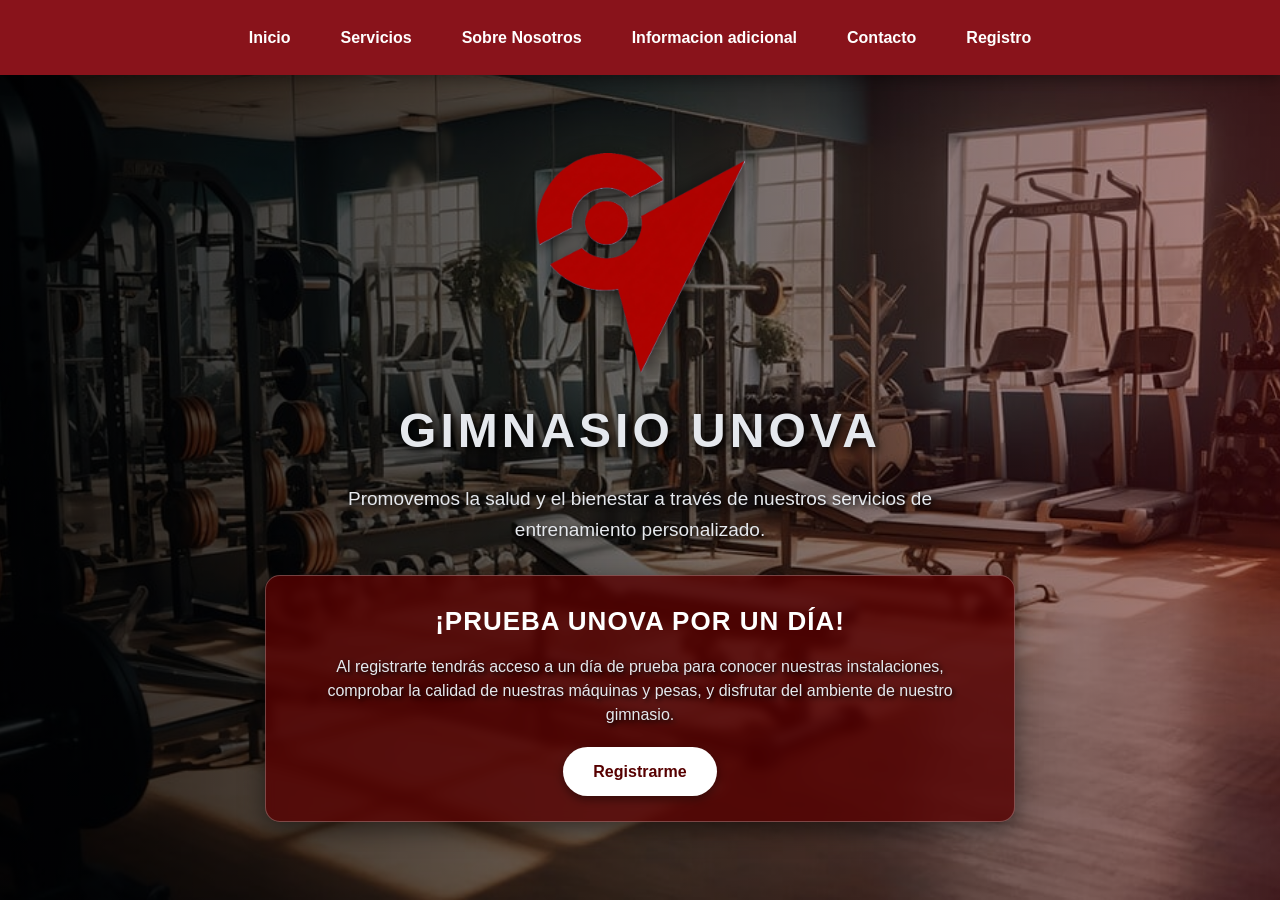
<file: index.html>
<!DOCTYPE html>
<html lang="en">
<head>
    <meta charset="UTF-8">
    <meta name="viewport" content="width=device-width, initial-scale=1.0">
    <title>GIMNASIO</title>
    <link rel="stylesheet" href="css/style.css">
</head>

<body>

    <header>
        <nav class="navbar">
            <ul class="menu">
                <li><a href="index.html">Inicio</a></li>
                <li><a href="services.html">Servicios</a></li>
                <li><a href="about.html">Sobre Nosotros</a></li>
                <li><a href="info.html">Informacion adicional</a></li>
                <li><a href="contact.html">Contacto</a></li>
                <li><a href="registro.html">Registro</a></li>
            </ul>
        </nav>
    </header>

    <section id="inicio" class="hero">

        <div class="hero-overlay">

            <img
                src="img/logo.png"
                alt="Logo del gimnasio"
                class="foto-logo"
            >

            <h1>GIMNASIO UNOVA</h1>

            <p>
                Promovemos la salud y el bienestar a través de nuestros
                servicios de entrenamiento personalizado.
            </p>

            <!-- Promoción de registro -->

            <div class="promocion">

                <h2>¡Prueba UNOVA por un día!</h2>

                <p>
                    Al registrarte tendrás acceso a un día de prueba
                    para conocer nuestras instalaciones, comprobar la
                    calidad de nuestras máquinas y pesas, y disfrutar
                    del ambiente de nuestro gimnasio.
                </p>

                <a href="registro.html" class="boton-registro">
                    Registrarme
                </a>

            </div>

        </div>

    </section>

</body>
</html>
</file>
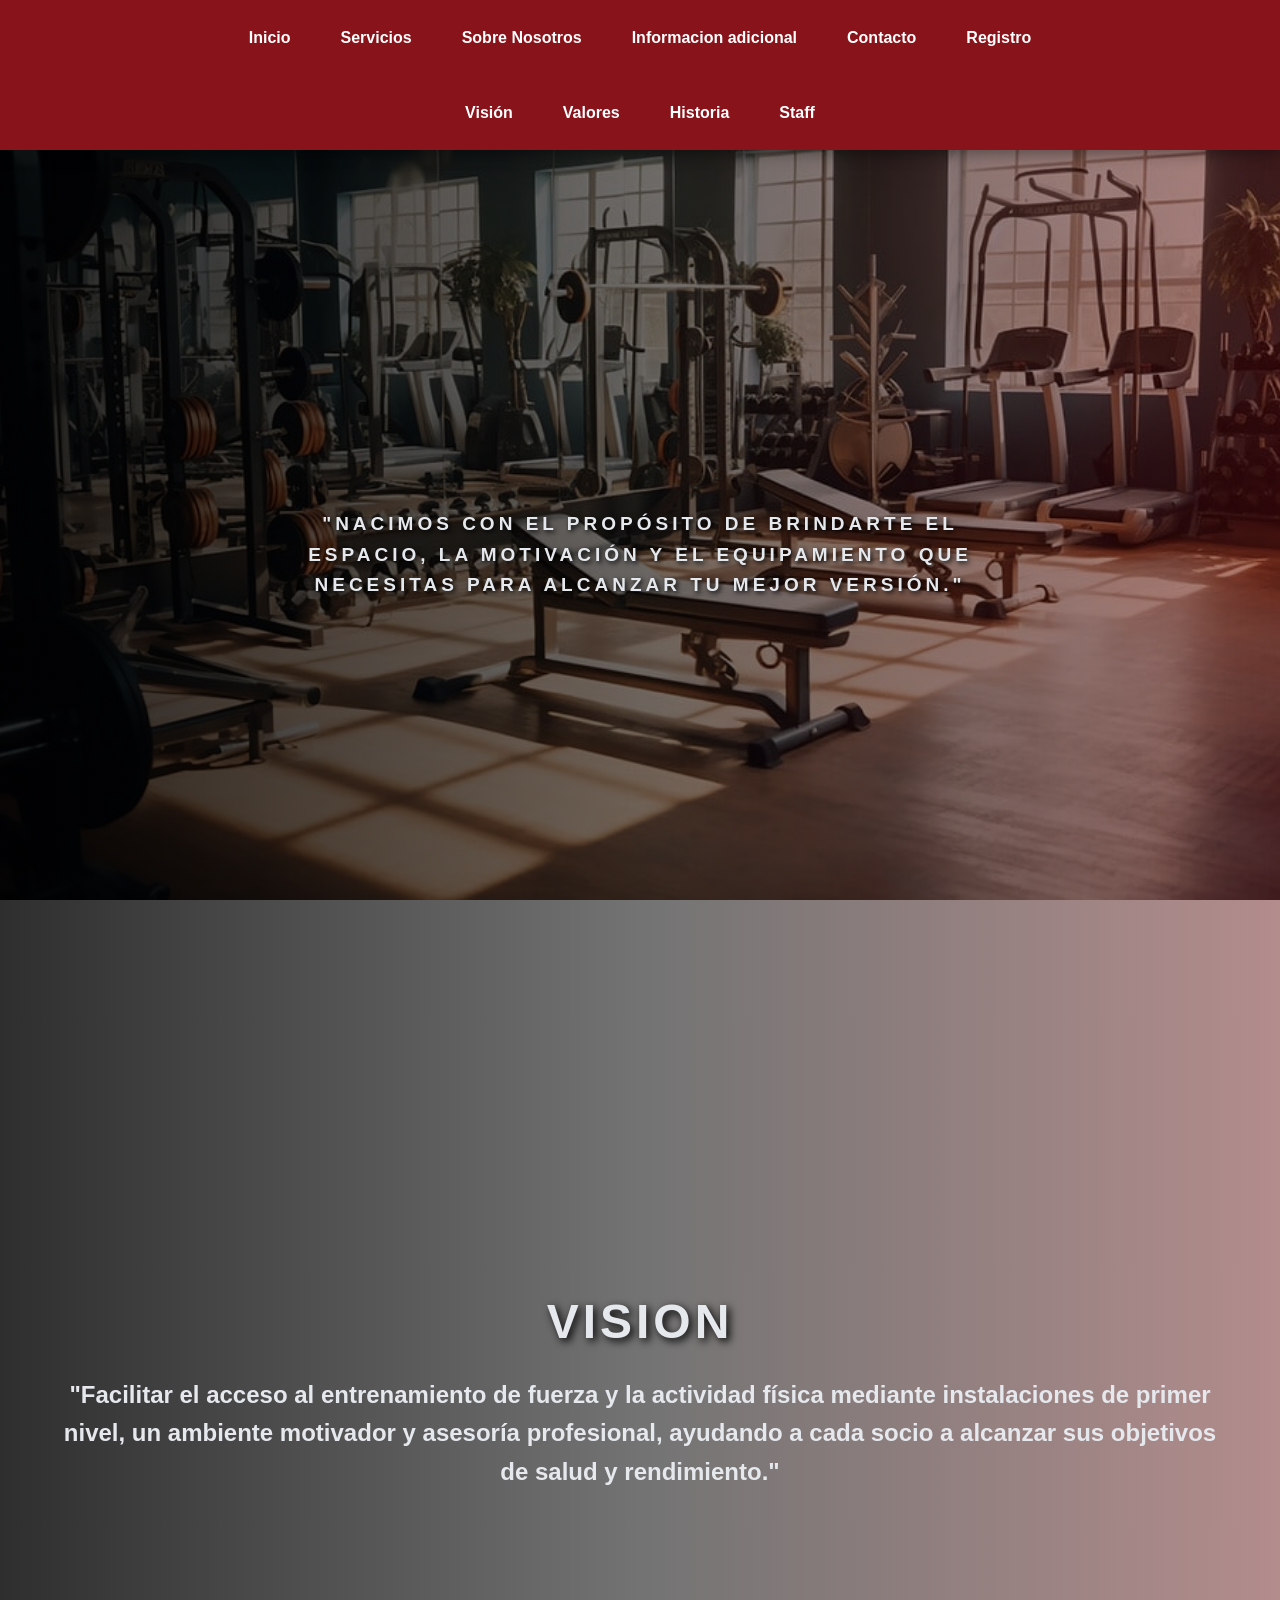
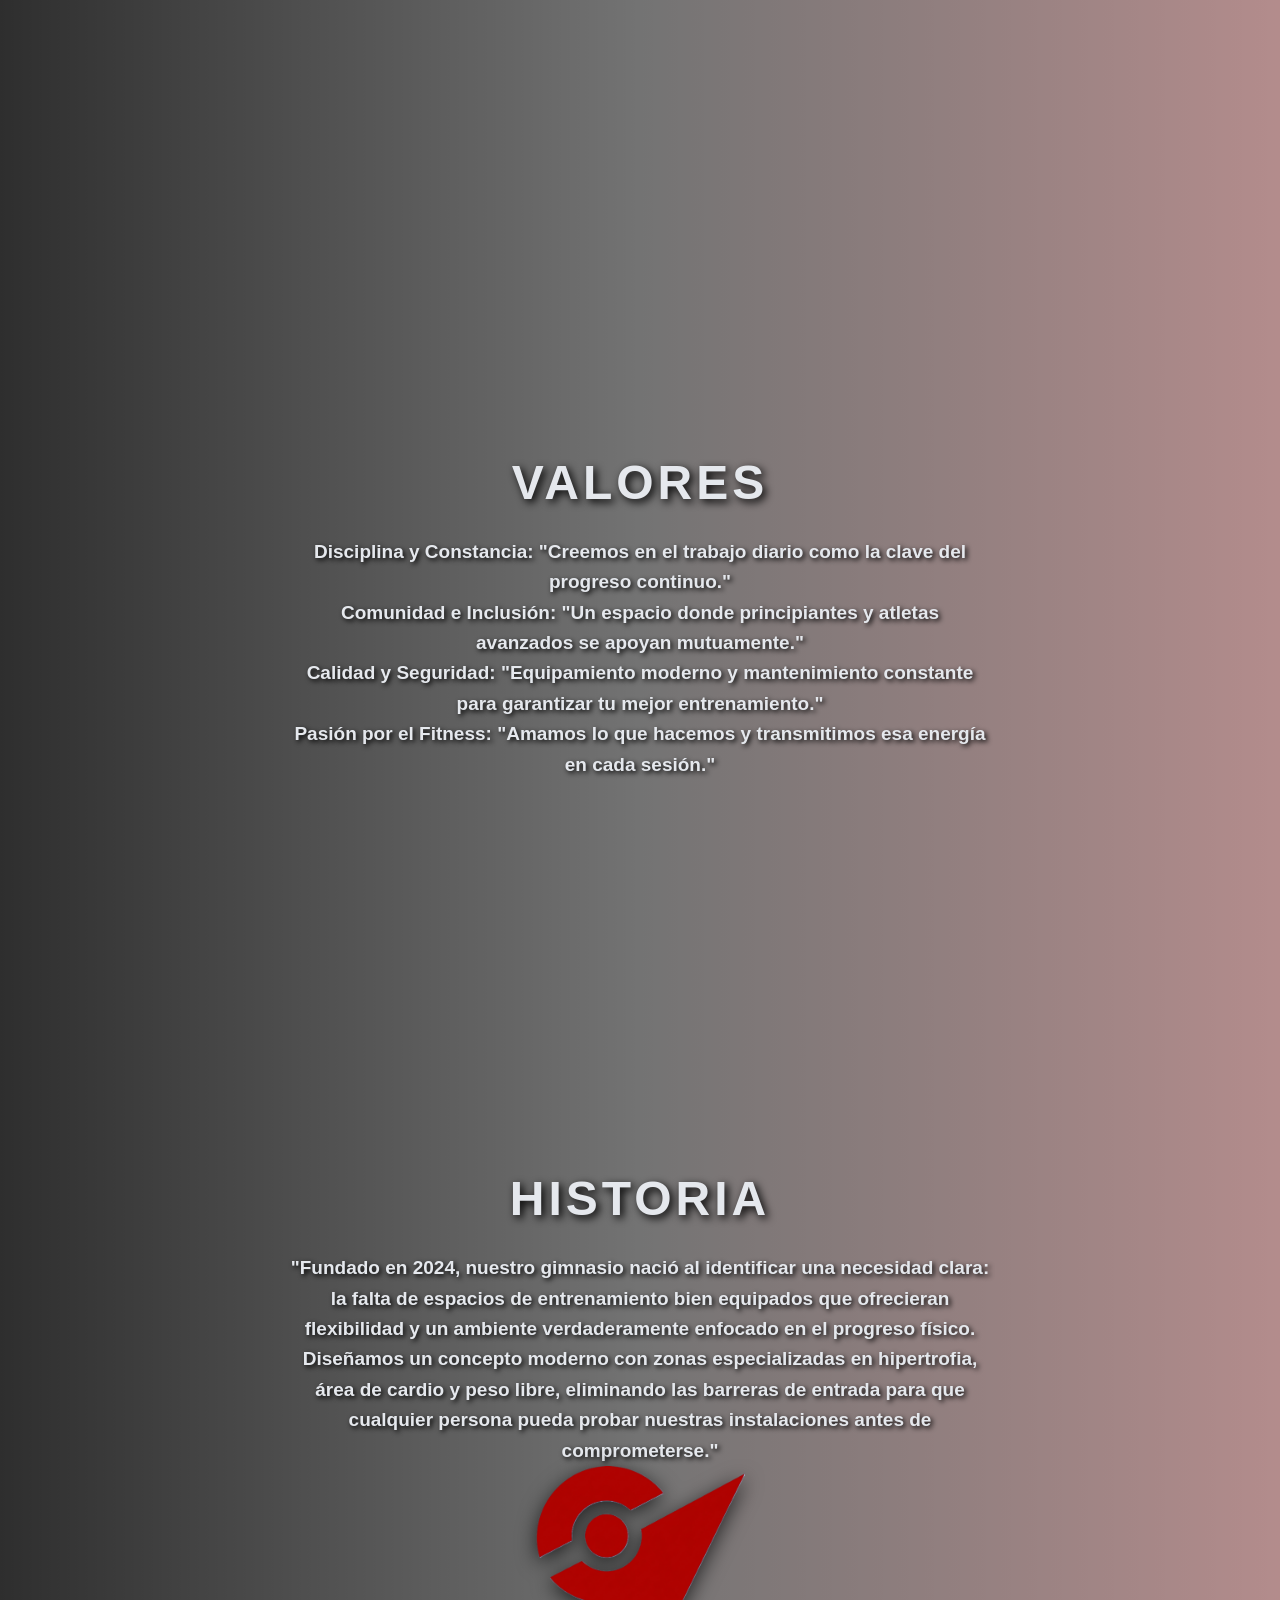
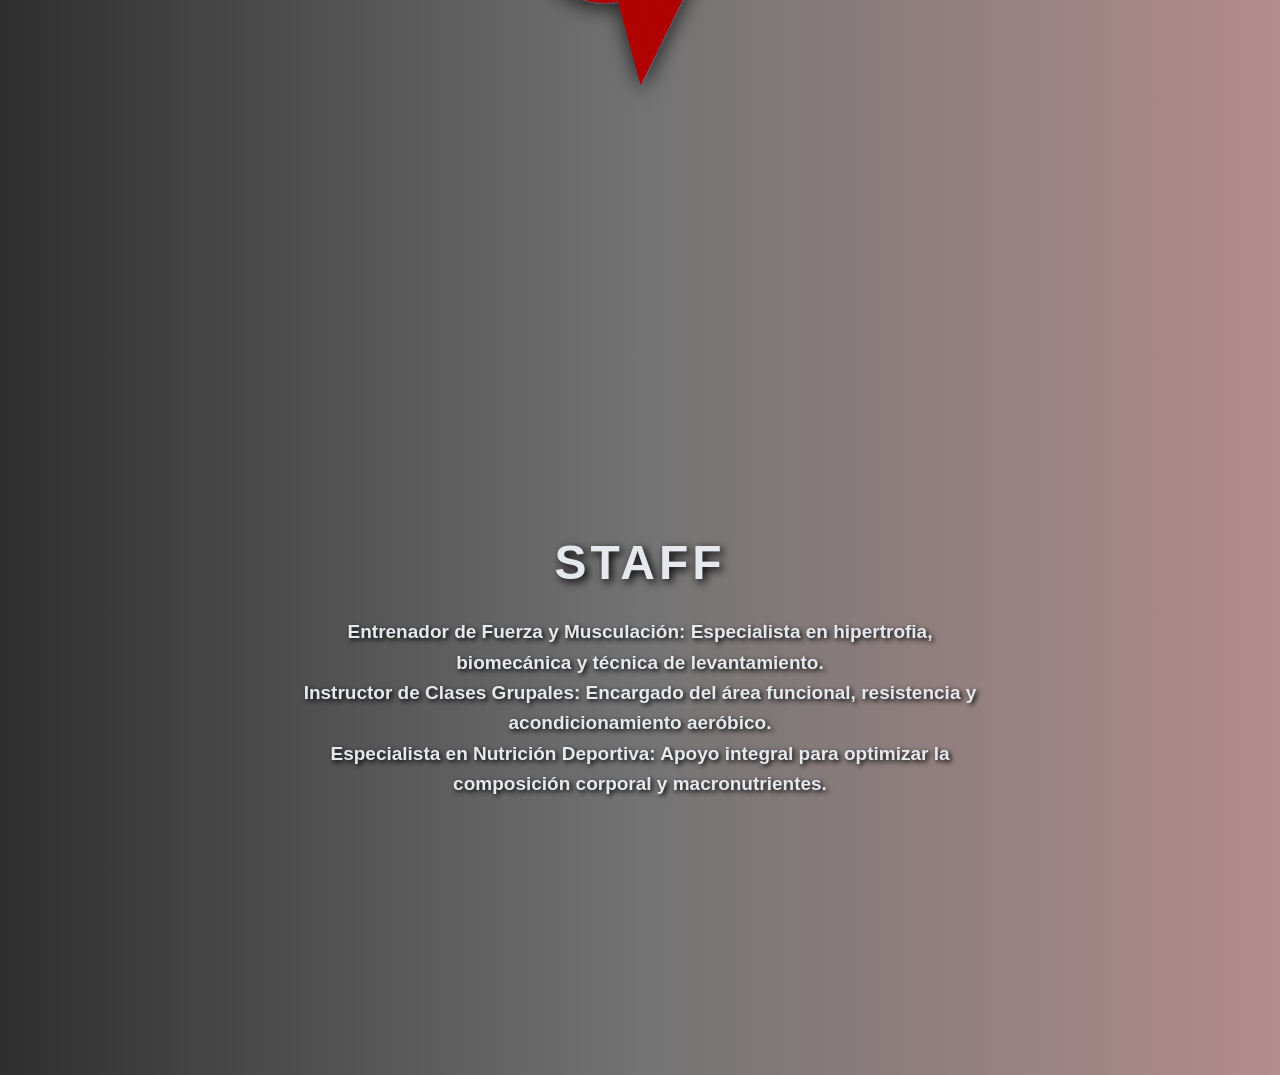
<file: about.html>
<!DOCTYPE html>
<html lang="en">

<head>
    <meta charset="UTF-8">
    <meta name="viewport" content="width=device-width, initial-scale=1.0">
    <title>Document</title>
    <link rel="stylesheet" href="css/style.css">
</head>

<body>
    <header>
        <nav class="navbar">
            <ul class="menu">
                <li><a href="index.html">Inicio</a></li>
                <li><a href="services.html">Servicios</a></li>
                <li><a href="about.html">Sobre Nosotros</a></li>
                <li><a href="info.html">Informacion adicional</a></li>
                <li><a href="contact.html">Contacto</a></li>
                <li><a href="registro.html">Registro</a></li>
            </ul>
        </nav>
        <nav class="navbar">
            <ul class="menu">
                <li><a href="#vision">Visión</a></li>
                <li><a href="#valores">Valores</a></li>
                <li><a href="#historia">Historia</a></li>
                <li><a href="#staff">Staff</a></li>
            </ul>
        </nav>
    </header>

    <section id="vision" class="hero">
        <div class="hero-overlay">
            <h1>
                <p>"Nacimos con el propósito de brindarte el espacio, la motivación y el equipamiento que necesitas para
                    alcanzar tu mejor versión."</p>
            </h1>


        </div>
        <div class="hero-overlay">

            <div class="hero-content">

                <h1>
                    Vision
                </h1>

                <p class="descripcion-hero">
                <h2>
                    "Facilitar el acceso al entrenamiento de fuerza y la actividad física mediante instalaciones de
                    primer nivel, un ambiente motivador y asesoría profesional, ayudando a cada socio a alcanzar sus
                    objetivos de salud y rendimiento."
                </h2>
                </p>
            </div>

        </div>

    </section>
    
    <section id="valores" class="hero">

        <div class="hero-overlay">

            <div class="hero-content">

                <h1>
                    Valores
                </h1>

                <p class="descripcion-hero">
                <h2>
                    <p>Disciplina y Constancia: "Creemos en el trabajo diario como la clave del progreso continuo."</p>

                    <p>Comunidad e Inclusión: "Un espacio donde principiantes y atletas avanzados se apoyan mutuamente."
                    </p>

                    <p><strong>Calidad y Seguridad:</strong> "Equipamiento moderno y mantenimiento constante para
                        garantizar tu mejor entrenamiento."</p>

                    <p><strong>Pasión por el Fitness:</strong> "Amamos lo que hacemos y transmitimos esa energía en cada
                        sesión."</p>
                </h2>
                </p>
            </div>

        </div>

    </section>
    <section id="historia" class="hero">

        <div class="hero-overlay">

            <div class="hero-content">

                <h1>
                    Historia
                </h1>

                <p class="descripcion-hero">
                <h2>
                    <p>"Fundado en 2024, nuestro gimnasio nació al identificar una necesidad clara: la falta de espacios
                        de entrenamiento bien equipados que ofrecieran flexibilidad y un ambiente verdaderamente
                        enfocado en el progreso físico. Diseñamos un concepto moderno con zonas especializadas en
                        hipertrofia, área de cardio y peso libre, eliminando las barreras de entrada para que cualquier
                        persona pueda probar nuestras instalaciones antes de comprometerse."</p>

                </h2>

                </p>
                <img src="img/logo.png" alt="Logo del gimnasio" class="foto-logo">

            </div>

        </div>

    </section>
    <section id="staff" class="hero">

        <div class="hero-overlay">

            <div class="hero-content">

                <h1>
                    Staff
                </h1>

                <p class="descripcion-hero">
                <h2>
                    <p>Entrenador de Fuerza y Musculación: Especialista en hipertrofia, biomecánica y técnica de
                        levantamiento.</p>
                    <p>Instructor de Clases Grupales: Encargado del área funcional, resistencia y acondicionamiento
                        aeróbico.</p>
                    <p>Especialista en Nutrición Deportiva: Apoyo integral para optimizar la composición corporal y
                        macronutrientes.</p>
                </h2>

                </p>

            </div>

        </div>

    </section>
</body>

</html>
</file>
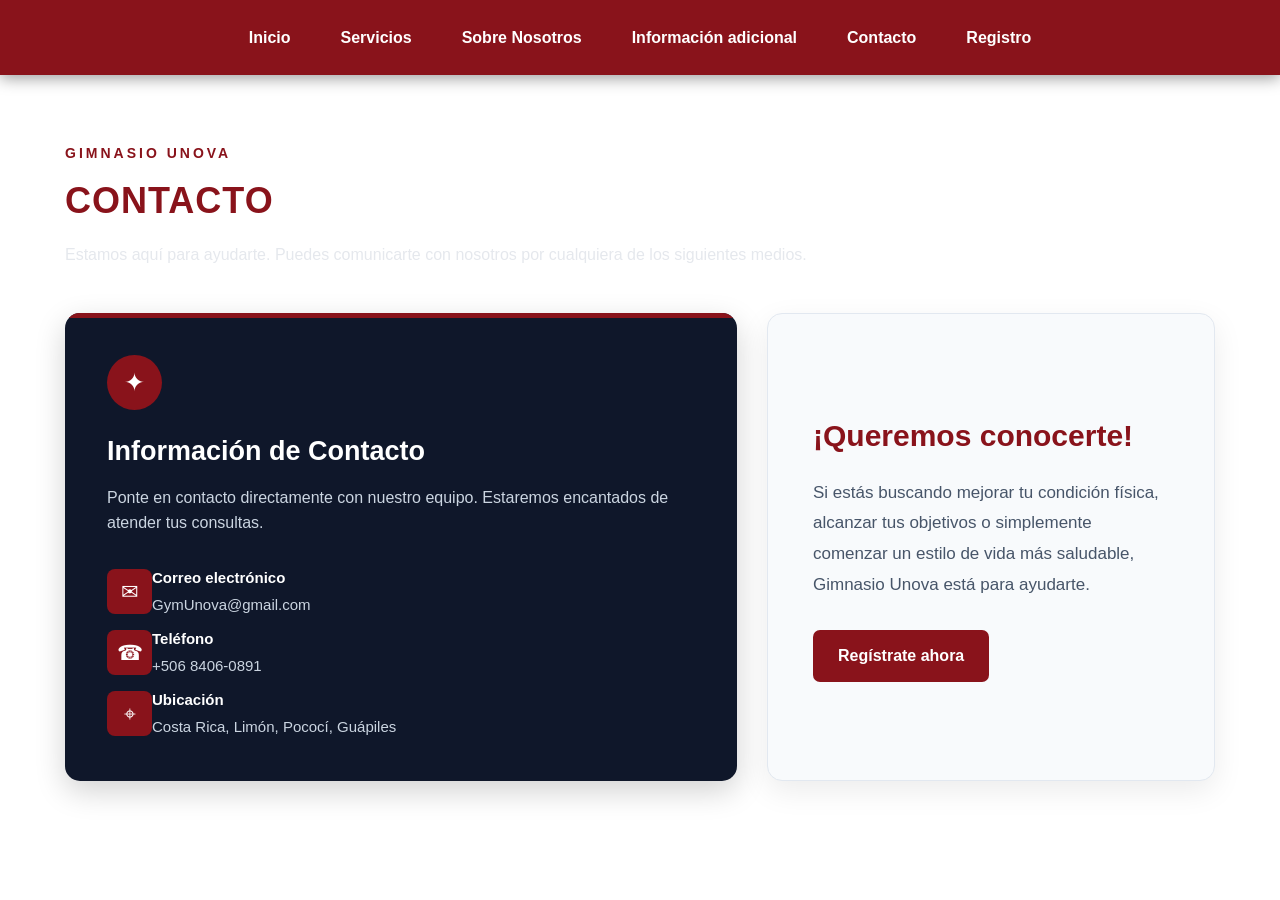
<file: contact.html>
<!DOCTYPE html>
<html lang="es">
<head>
    <meta charset="UTF-8">
    <meta name="viewport" content="width=device-width, initial-scale=1.0">
    <title>Contacto - Gimnasio Unova</title>
    <link rel="stylesheet" href="css/style.css">
</head>

<body>

    <header>
        <nav class="navbar">
            <ul class="menu">
                <li><a href="index.html">Inicio</a></li>
                <li><a href="services.html">Servicios</a></li>
                <li><a href="about.html">Sobre Nosotros</a></li>
                <li><a href="info.html">Información adicional</a></li>
                <li><a href="contact.html">Contacto</a></li>
                <li><a href="registro.html">Registro</a></li>
            </ul>
        </nav>
    </header>

    <main class="contacto-pagina">

        <div class="contenedor">

            <div class="contacto-encabezado">
                <span>GIMNASIO UNOVA</span>

                <h2 class="titulo-seccion">Contacto</h2>

                <p class="subtitulo-seccion">
                    Estamos aquí para ayudarte. Puedes comunicarte con
                    nosotros por cualquiera de los siguientes medios.
                </p>
            </div>

            <div class="contacto-container">

                <div class="contacto-info">

                    <div class="contacto-icono">
                        ✦
                    </div>

                    <h3>Información de Contacto</h3>

                    <p class="contacto-descripcion">
                        Ponte en contacto directamente con nuestro equipo.
                        Estaremos encantados de atender tus consultas.
                    </p>

                    <div class="contacto-dato">
                        <div class="dato-icono">✉</div>

                        <div>
                            <strong>Correo electrónico</strong>
                            <span>GymUnova@gmail.com</span>
                        </div>
                    </div>

                    <div class="contacto-dato">
                        <div class="dato-icono">☎</div>

                        <div>
                            <strong>Teléfono</strong>
                            <span>+506 8406-0891</span>
                        </div>
                    </div>

                    <div class="contacto-dato">
                        <div class="dato-icono">⌖</div>

                        <div>
                            <strong>Ubicación</strong>
                            <span>Costa Rica, Limón, Pococí, Guápiles</span>
                        </div>
                    </div>

                </div>

                <div class="contacto-mensaje">

                    <h3>¡Queremos conocerte!</h3>

                    <p>
                        Si estás buscando mejorar tu condición física,
                        alcanzar tus objetivos o simplemente comenzar un
                        estilo de vida más saludable, Gimnasio Unova está
                        para ayudarte.
                    </p>

                    <a href="registro.html" class="boton-contacto">
                        Regístrate ahora
                    </a>

                </div>

            </div>

        </div>

    </main>

</body>
</html>
</file>
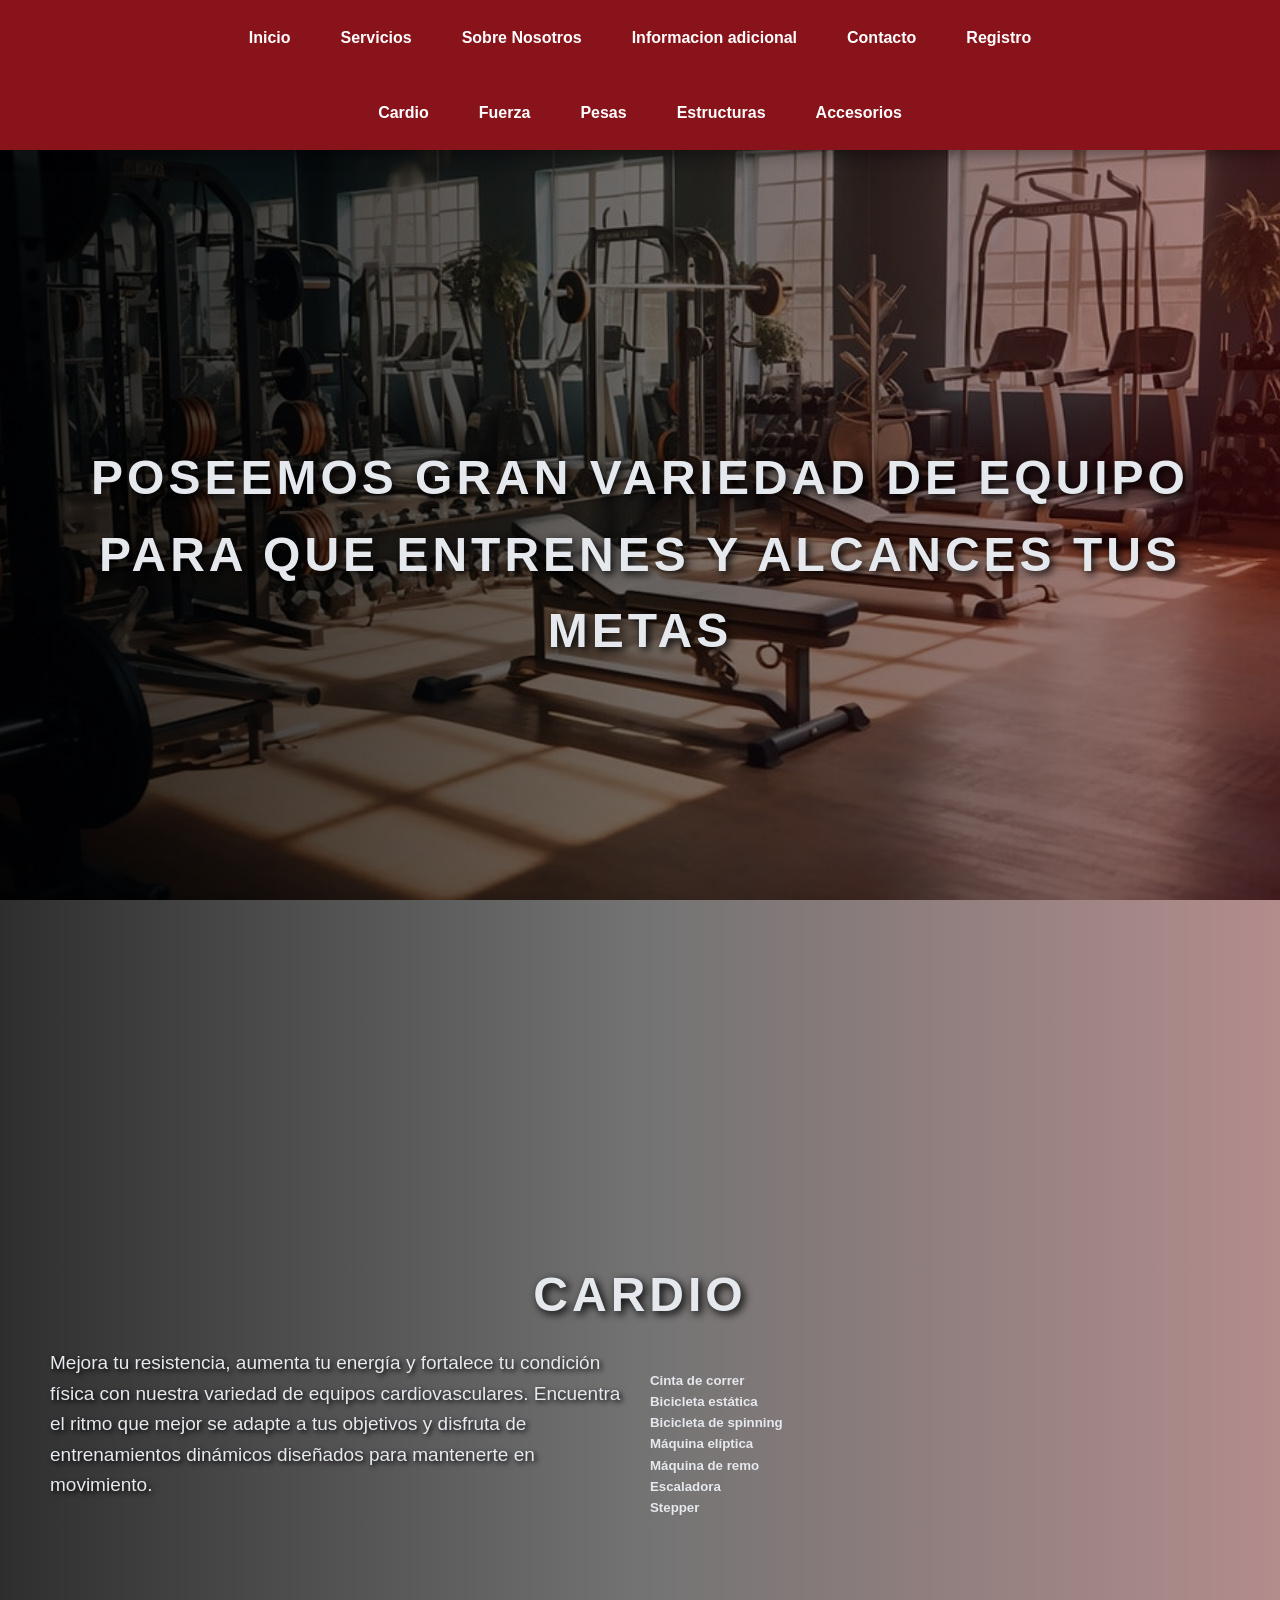
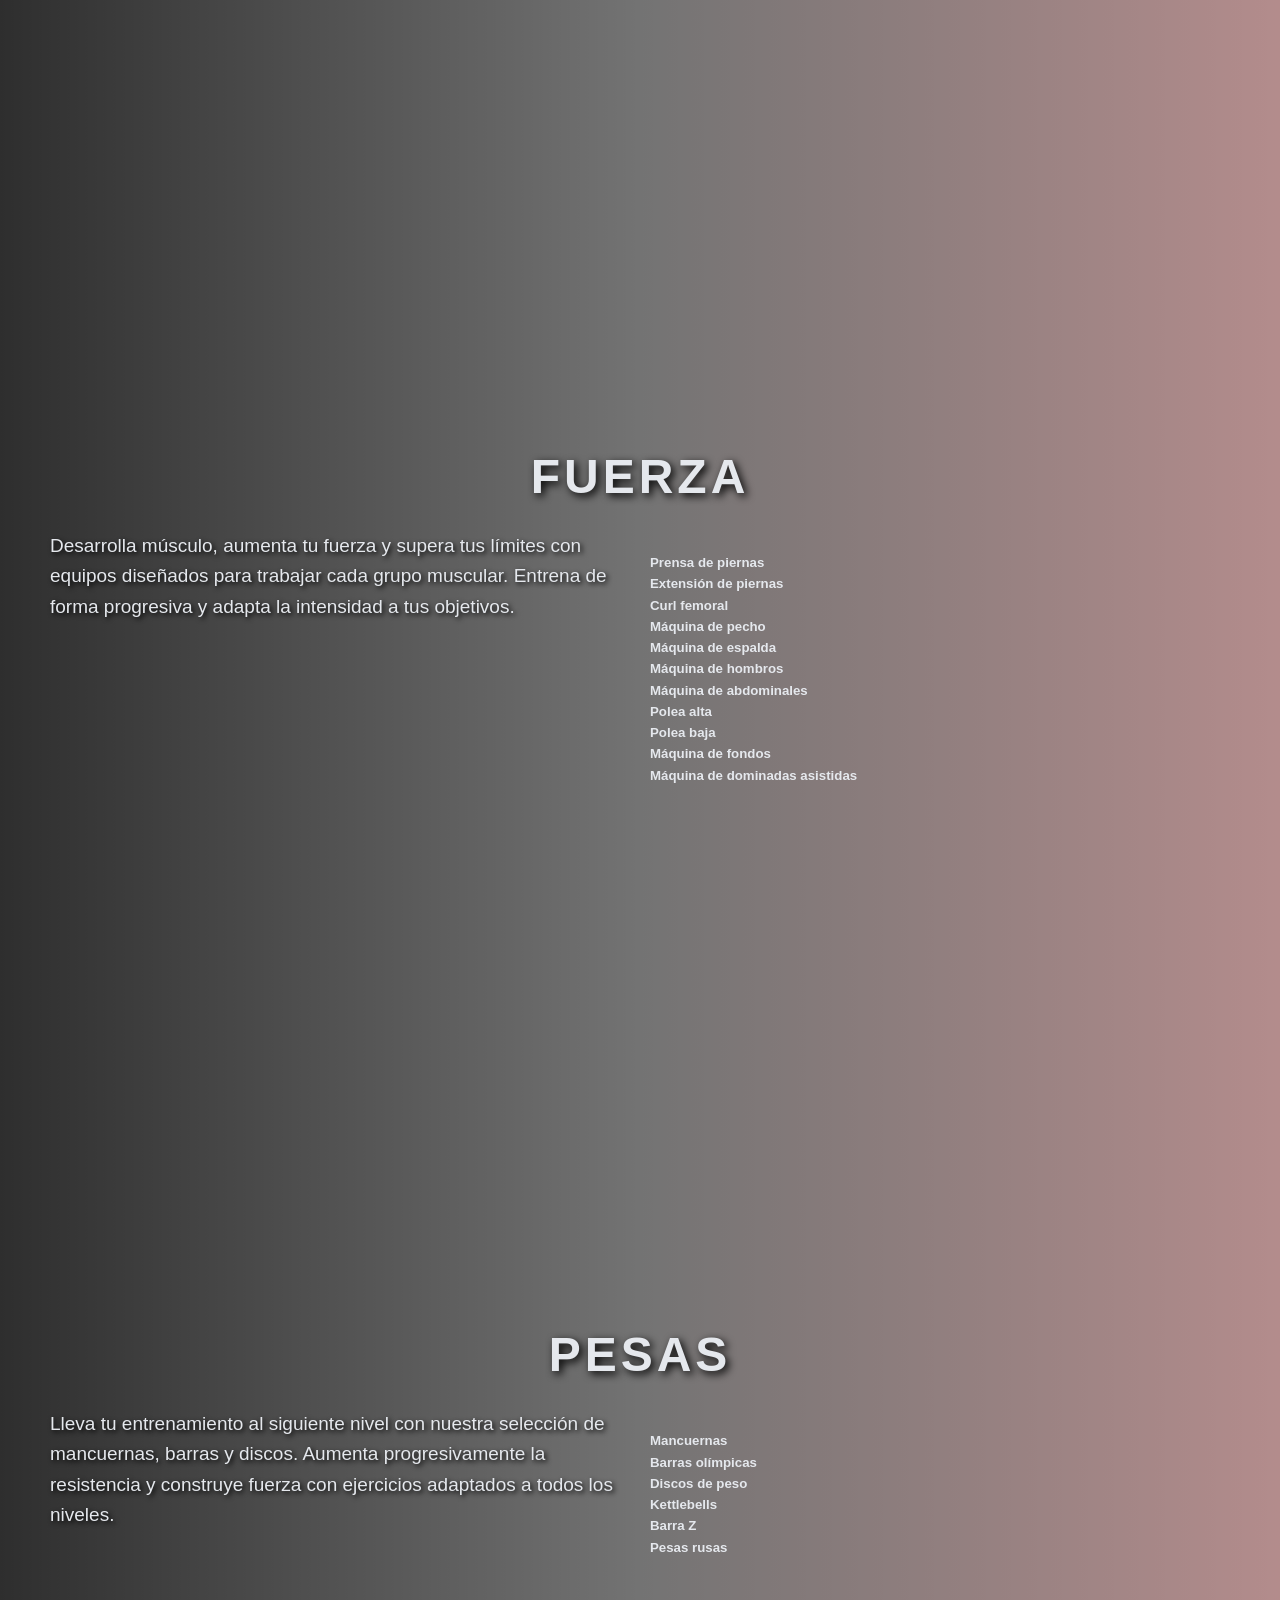
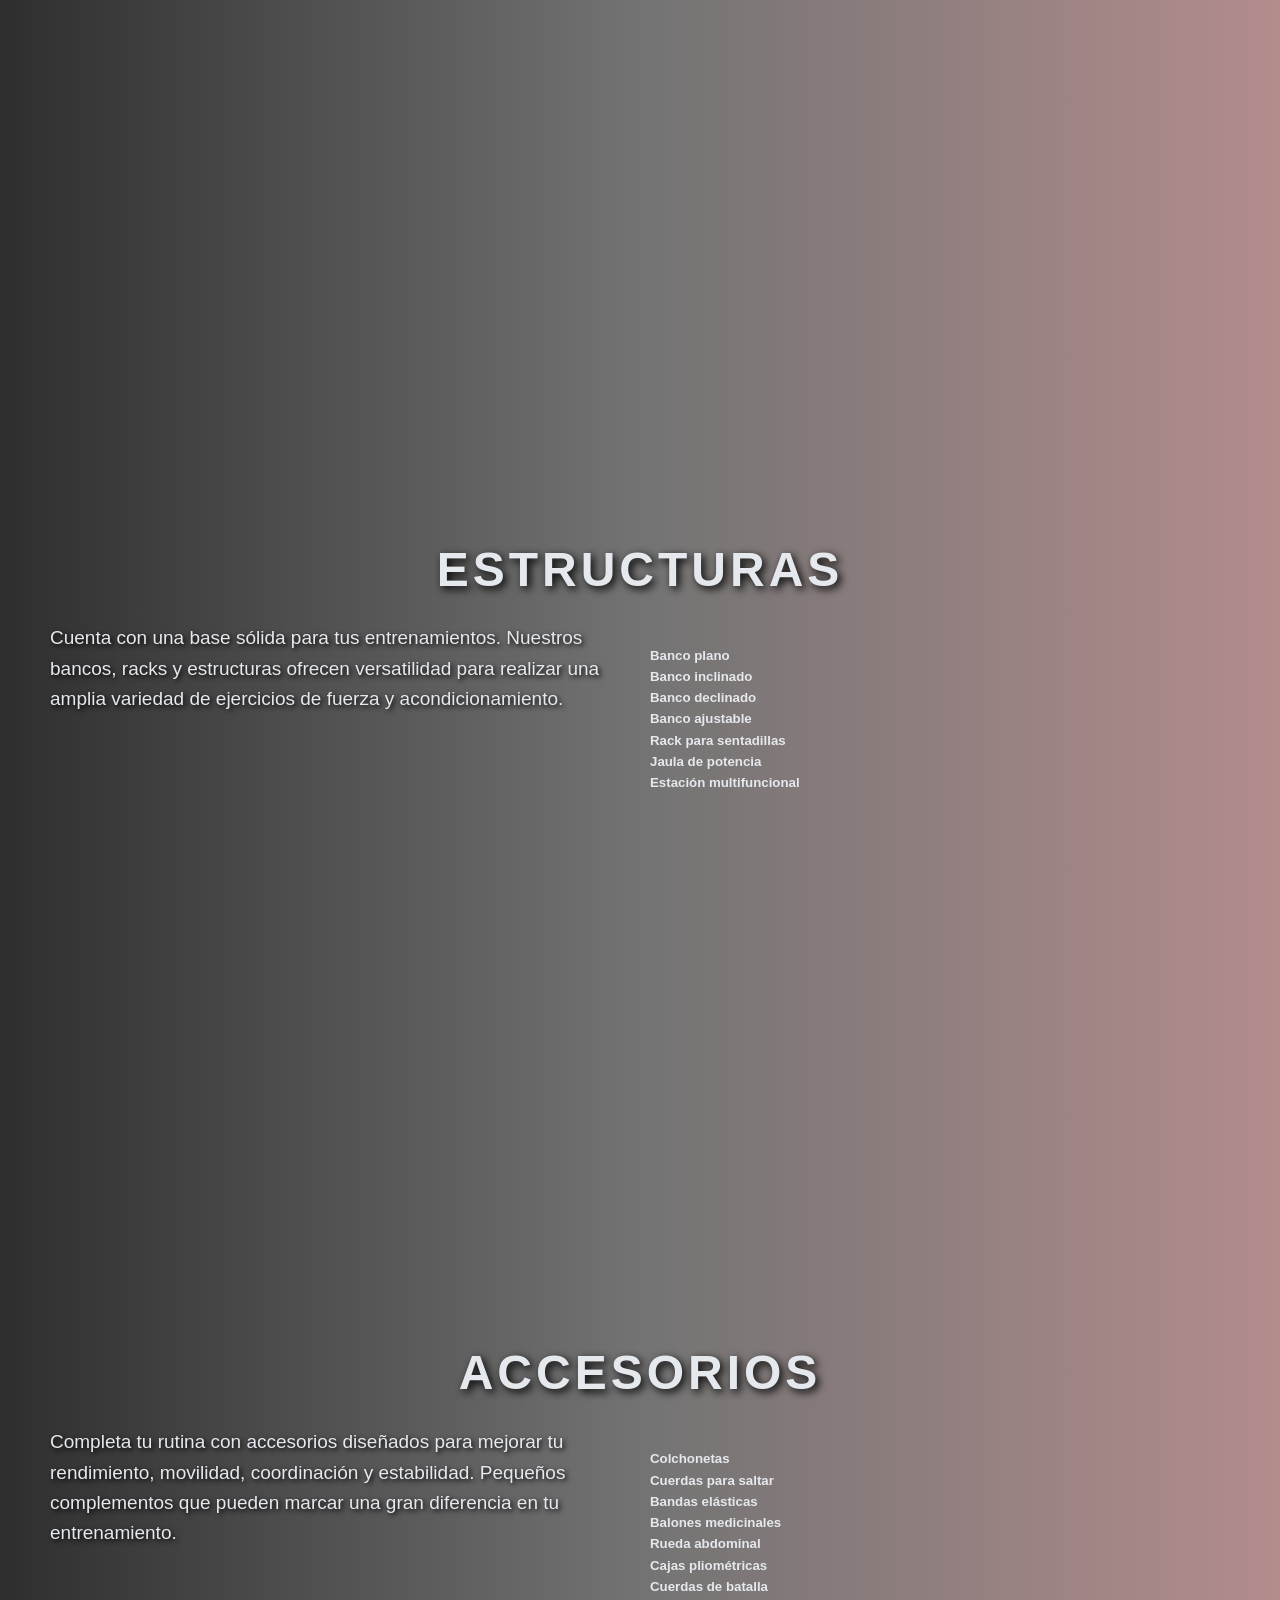
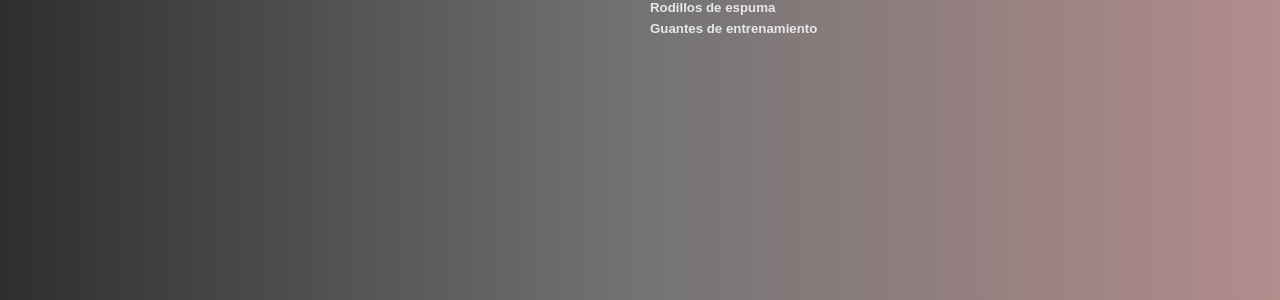
<file: info.html>
<!DOCTYPE html>
<html lang="en">

<head>
    <meta charset="UTF-8">
    <meta name="viewport" content="width=device-width, initial-scale=1.0">
    <title>Infomacio Adicional</title>
    <link rel="stylesheet" href="css/style.css">
</head>

<body>
    <header>
        <nav class="navbar">
            <ul class="menu">
                <li><a href="index.html">Inicio</a></li>
                <li><a href="services.html">Servicios</a></li>
                <li><a href="about.html">Sobre Nosotros</a></li>
                <li><a href="info.html">Informacion adicional</a></li>
                <li><a href="contact.html">Contacto</a></li>
                <li><a href="registro.html">Registro</a></li>
            </ul>
        </nav>
        <nav class="navbar">
            <ul class="menu">
                <li><a href="#Cardio">Cardio</a></li>
                <li><a href="#Fuerza">Fuerza</a></li>
                <li><a href="#Pesas">Pesas</a></li>
                <li><a href="#Estructuras">Estructuras</a></li>
                <li><a href="#Accesorios">Accesorios</a></li>
            </ul>
        </nav>
    </header>
    <div class="hero">
        <div class="hero-overlay">
        <h1> Poseemos gran variedad de equipo para que entrenes y alcances tus metas </h1>
    </div>
    </div>
    <section id="Cardio" class="hero">
        <div class="hero-overlay">
            <div class="hero-content">
                <h1>
                    Cardio
                </h1>
                <div class="equipo">
                    <div>
                        <p>
                            Mejora tu resistencia, aumenta tu energía y fortalece tu condición física con nuestra
                            variedad
                            de
                            equipos cardiovasculares. Encuentra el ritmo que mejor se adapte a tus objetivos y disfruta
                            de
                            entrenamientos dinámicos diseñados para mantenerte en movimiento.
                        </p>
                    </div>
                    <div>
                        <h5>
                            <br>Cinta de correr
                            <br>Bicicleta estática
                            <br>Bicicleta de spinning
                            <br>Máquina elíptica
                            <br>Máquina de remo
                            <br>Escaladora
                            <br>Stepper
                        </h5>
                    </div>
                </div>
            </div>
        </div>
    </section>
    <section id="Fuerza" class="hero">
        <div class="hero-overlay">
            <div class="hero-content">
                <h1>
                    Fuerza
                </h1>
                <div class="equipo">
                    <div>
                        <p>
                            Desarrolla músculo, aumenta tu fuerza y supera tus límites con equipos diseñados para
                            trabajar cada grupo muscular. Entrena de forma progresiva y adapta la intensidad a tus
                            objetivos.
                        </p>
                    </div>
                    <div>
                        <h5>
                            <br>Prensa de piernas
                            <br>Extensión de piernas
                            <br>Curl femoral
                            <br>Máquina de pecho
                            <br>Máquina de espalda
                            <br>Máquina de hombros
                            <br>Máquina de abdominales
                            <br>Polea alta
                            <br>Polea baja
                            <br>Máquina de fondos
                            <br>Máquina de dominadas asistidas
                        </h5>
                    </div>
                </div>
            </div>
        </div>
    </section>
    <section id="Pesas" class="hero">
        <div class="hero-overlay">
            <div class="hero-content">
                <h1>
                    Pesas
                </h1>
                <div class="equipo">
                    <div>
                        <p>
                            Lleva tu entrenamiento al siguiente nivel con nuestra selección de mancuernas, barras y
                            discos. Aumenta progresivamente la resistencia y construye fuerza con ejercicios adaptados a
                            todos los niveles.
                        </p>
                    </div>
                    <div>
                        <h5>
                            <br>Mancuernas
                            <br>Barras olímpicas
                            <br>Discos de peso
                            <br>Kettlebells
                            <br>Barra Z
                            <br>Pesas rusas
                        </h5>
                    </div>
                </div>
            </div>
        </div>
    </section>
    <section id="Estructuras" class="hero">
        <div class="hero-overlay">
            <div class="hero-content">
                <h1>
                    Estructuras
                </h1>
                <div class="equipo">
                    <div>
                        <p>
                            Cuenta con una base sólida para tus entrenamientos. Nuestros bancos, racks y estructuras
                            ofrecen versatilidad para realizar una amplia variedad de ejercicios de fuerza y
                            acondicionamiento.
                        </p>
                    </div>
                    <div>
                        <h5>
                            <br>Banco plano
                            <br>Banco inclinado
                            <br>Banco declinado
                            <br>Banco ajustable
                            <br>Rack para sentadillas
                            <br>Jaula de potencia
                            <br>Estación multifuncional
                        </h5>
                    </div>
                </div>
            </div>
        </div>
    </section>
    <section id="Accesorios" class="hero">
        <div class="hero-overlay">
            <div class="hero-content">
                <h1>
                    Accesorios
                </h1>
                <div class="equipo">
                    <div>
                        <p>
                            Completa tu rutina con accesorios diseñados para mejorar tu rendimiento, movilidad,
                            coordinación y estabilidad. Pequeños complementos que pueden marcar una gran diferencia en
                            tu entrenamiento.
                        </p>
                    </div>
                    <div>
                        <h5>
                            <br>Colchonetas
                            <br>Cuerdas para saltar
                            <br>Bandas elásticas
                            <br>Balones medicinales
                            <br>Rueda abdominal
                            <br>Cajas pliométricas
                            <br>Cuerdas de batalla
                            <br>Rodillos de espuma
                            <br>Guantes de entrenamiento
                        </h5>
                    </div>
                </div>
            </div>
        </div>
    </section>
</body>

</html>
</file>
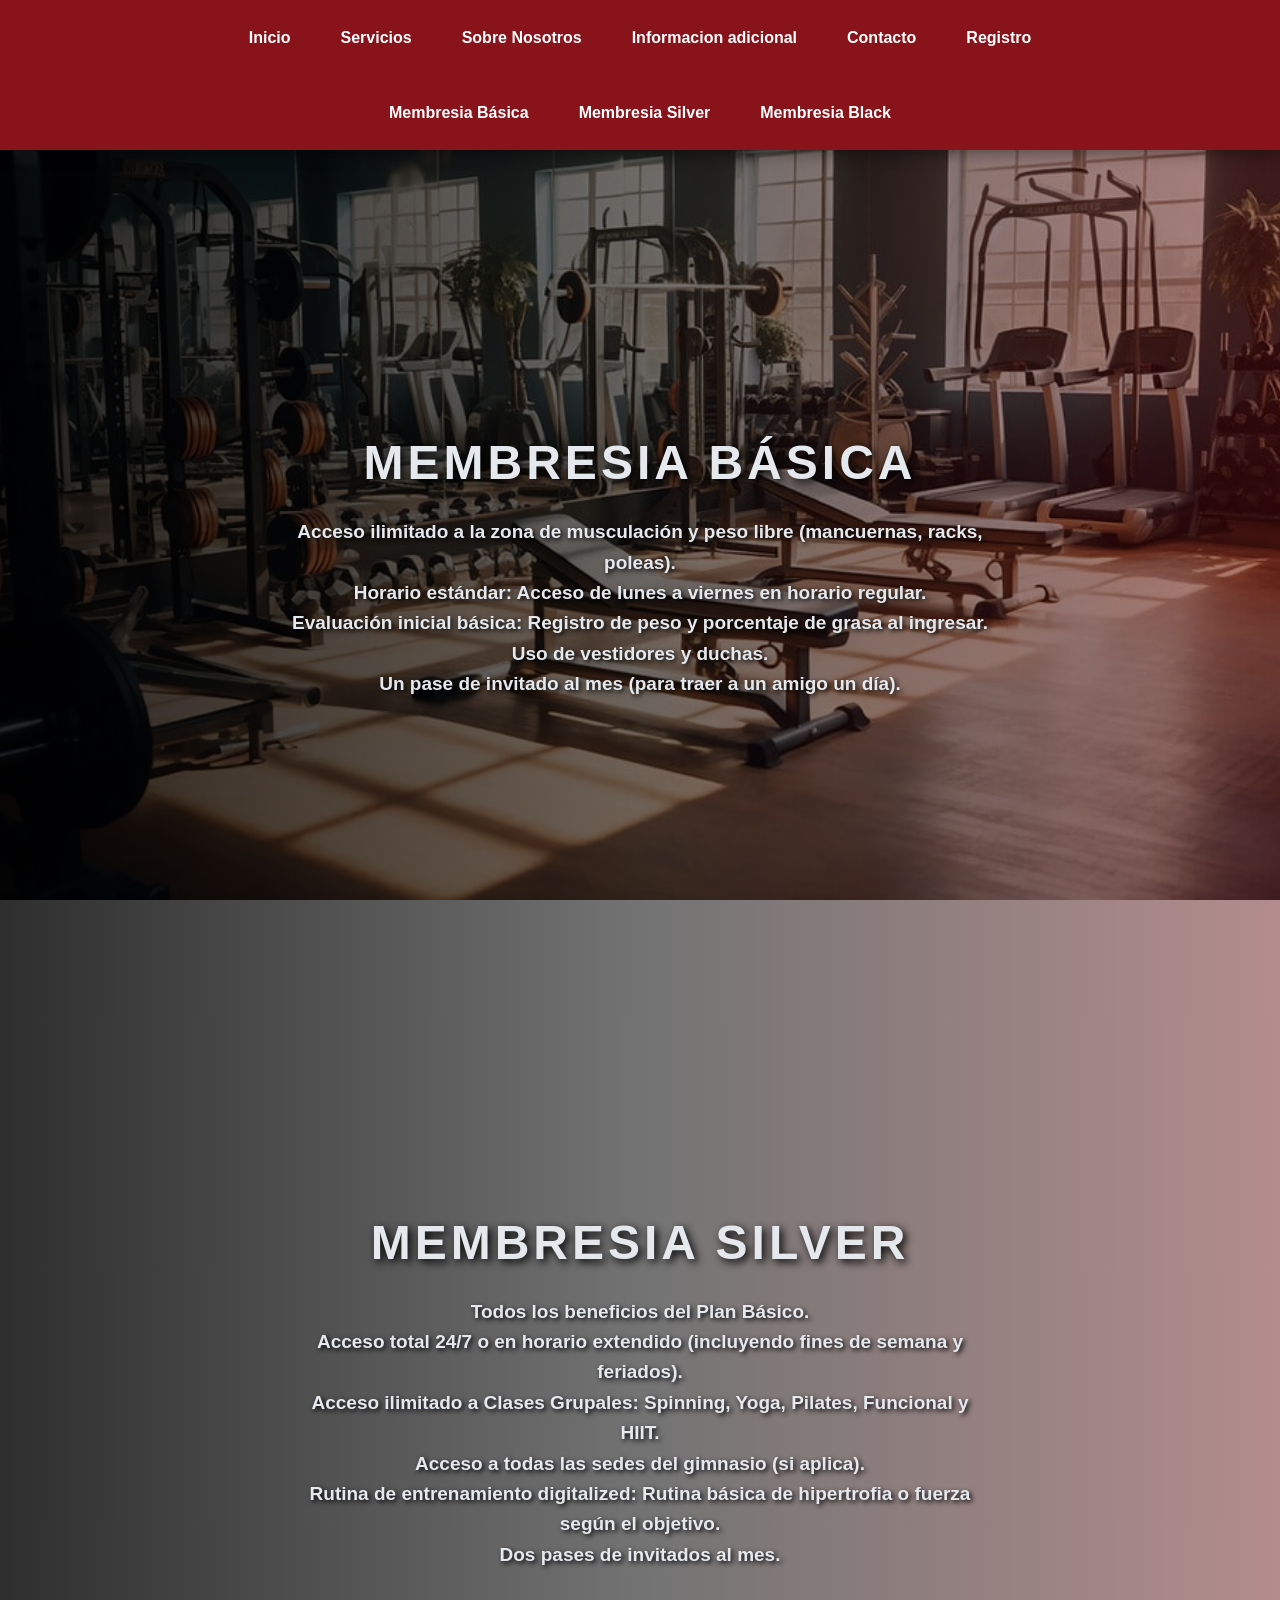
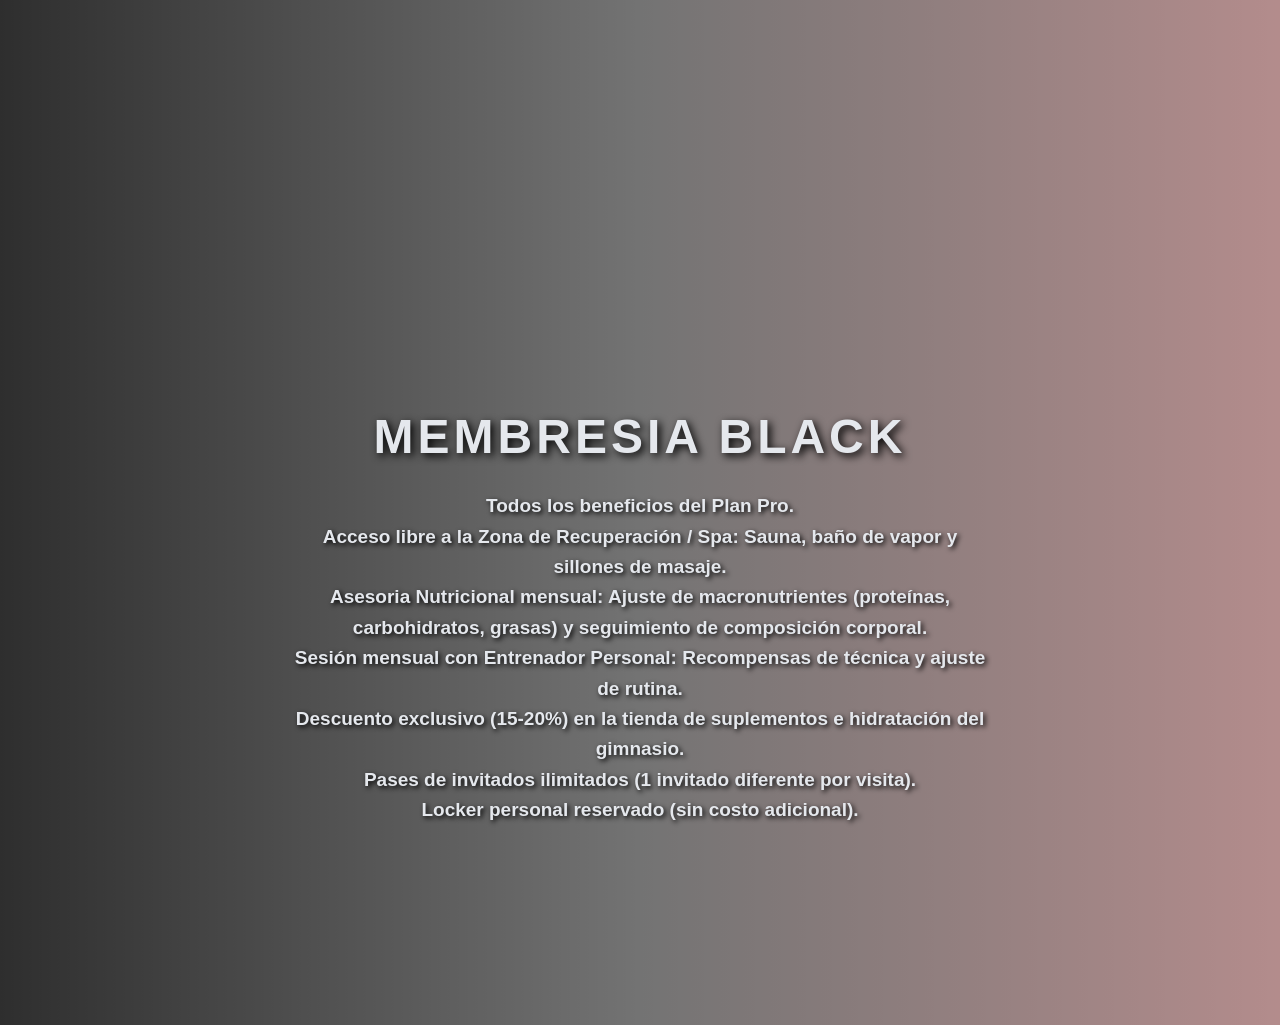
<file: services.html>
<!DOCTYPE html>
<html lang="en">

<head>
    <meta charset="UTF-8">
    <meta name="viewport" content="width=device-width, initial-scale=1.0">
    <title>Servicios</title>
    <link rel="stylesheet" href="css/style.css">
</head>

<body>
    <header>
        <nav class="navbar">
            <ul class="menu">
                <li><a href="index.html">Inicio</a></li>
                <li><a href="services.html">Servicios</a></li>
                <li><a href="about.html">Sobre Nosotros</a></li>
                <li><a href="info.html">Informacion adicional</a></li>
                <li><a href="contact.html">Contacto</a></li>
                <li><a href="registro.html">Registro</a></li>
            </ul>
        </nav>
        <nav class="navbar">
            <ul class="menu">
                <li><a href="#Basica">Membresia Básica</a></li>
                <li><a href="#Silver">Membresia Silver</a></li>
                <li><a href="#Black">Membresia Black</a></li>
            </ul>
        </nav>
    </header>
    <section id="Basica" class="hero">

        <div class="hero-overlay">

            <div class="hero-content">

                <h1>
                    Membresia Básica
                </h1>

                <p class="descripcion-hero">
                <h2>
                    <p>Acceso ilimitado a la zona de musculación y peso libre (mancuernas, racks, poleas).</p>
                    <p>Horario estándar: Acceso de lunes a viernes en horario regular.</p>
                    <p>Evaluación inicial básica: Registro de peso y porcentaje de grasa al ingresar.</p>
                    <p>Uso de vestidores y duchas.</p>
                    <p>Un pase de invitado al mes (para traer a un amigo un día).</p>
                </h2>
                </p>
            </div>

        </div>

    </section>
    <section id="Silver" class="hero">

        <div class="hero-overlay">

            <div class="hero-content">

                <h1>
                    Membresia Silver
                </h1>

                <p class="descripcion-hero">
                <h2>
                    <p>Todos los beneficios del Plan Básico.</p>
                    <p>Acceso total 24/7 o en horario extendido (incluyendo fines de semana y feriados).</p>
                    <p>Acceso ilimitado a Clases Grupales: Spinning, Yoga, Pilates, Funcional y HIIT.</p>
                    <p>Acceso a todas las sedes del gimnasio (si aplica).</p>
                    <p>Rutina de entrenamiento digitalized: Rutina básica de hipertrofia o fuerza según el objetivo.</p>
                    <p>Dos pases de invitados al mes.</p>
                </h2>
                </p>

            </div>

        </div>

    </section>
    <section id="Black" class="hero">

        <div class="hero-overlay">

            <div class="hero-content">

                <h1>
                    Membresia Black
                </h1>

                <p class="descripcion-hero">
                <h2>
                    <p>Todos los beneficios del Plan Pro.</p>
                    <p>Acceso libre a la Zona de Recuperación / Spa: Sauna, baño de vapor y sillones de masaje.</p>
                    <p>Asesoria Nutricional mensual: Ajuste de macronutrientes (proteínas, carbohidratos, grasas) y
                        seguimiento de composición corporal.</p>
                    <p>Sesión mensual con Entrenador Personal: Recompensas de técnica y ajuste de rutina.</p>
                    <p>Descuento exclusivo (15-20%) en la tienda de suplementos e hidratación del gimnasio.</p>
                    <p>Pases de invitados ilimitados (1 invitado diferente por visita).</p>
                    <p>Locker personal reservado (sin costo adicional).</p>
                </h2>
                </p>

            </div>

        </div>

    </section>
</body>

</html>
</file>
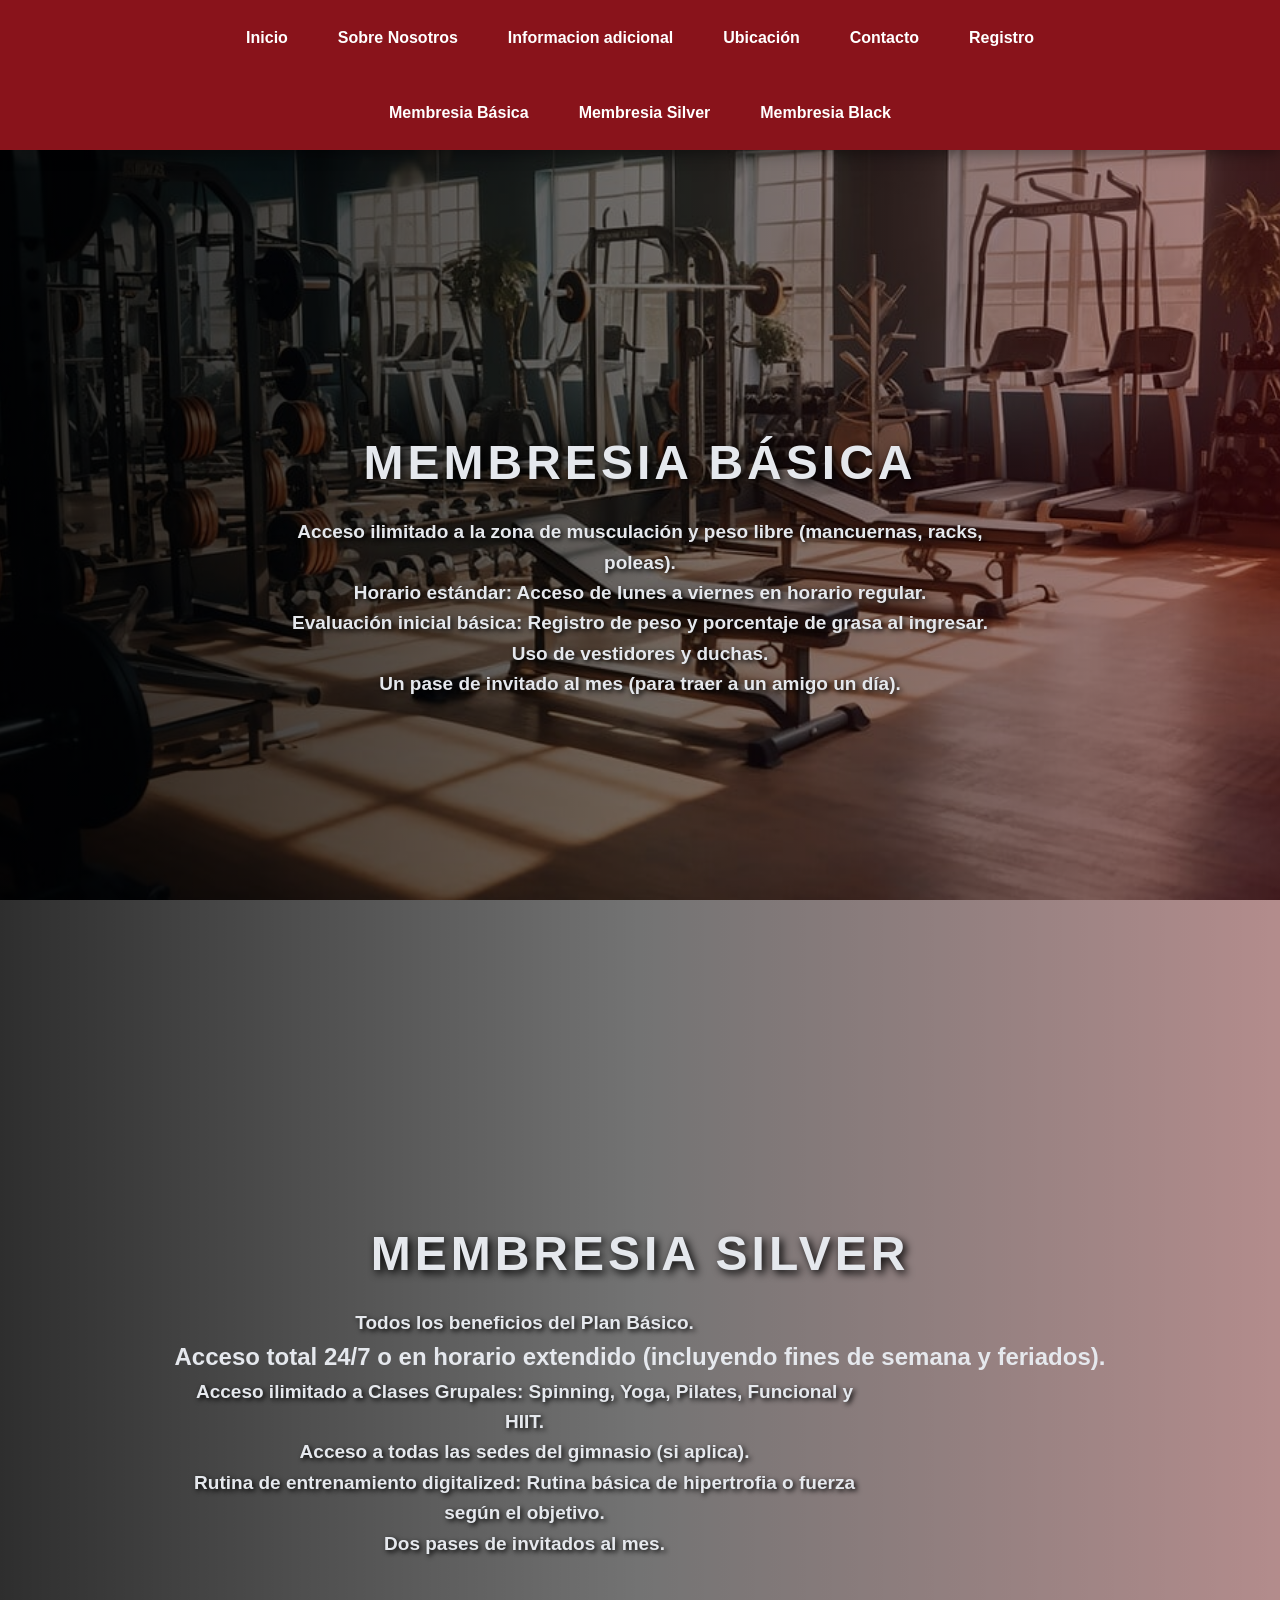
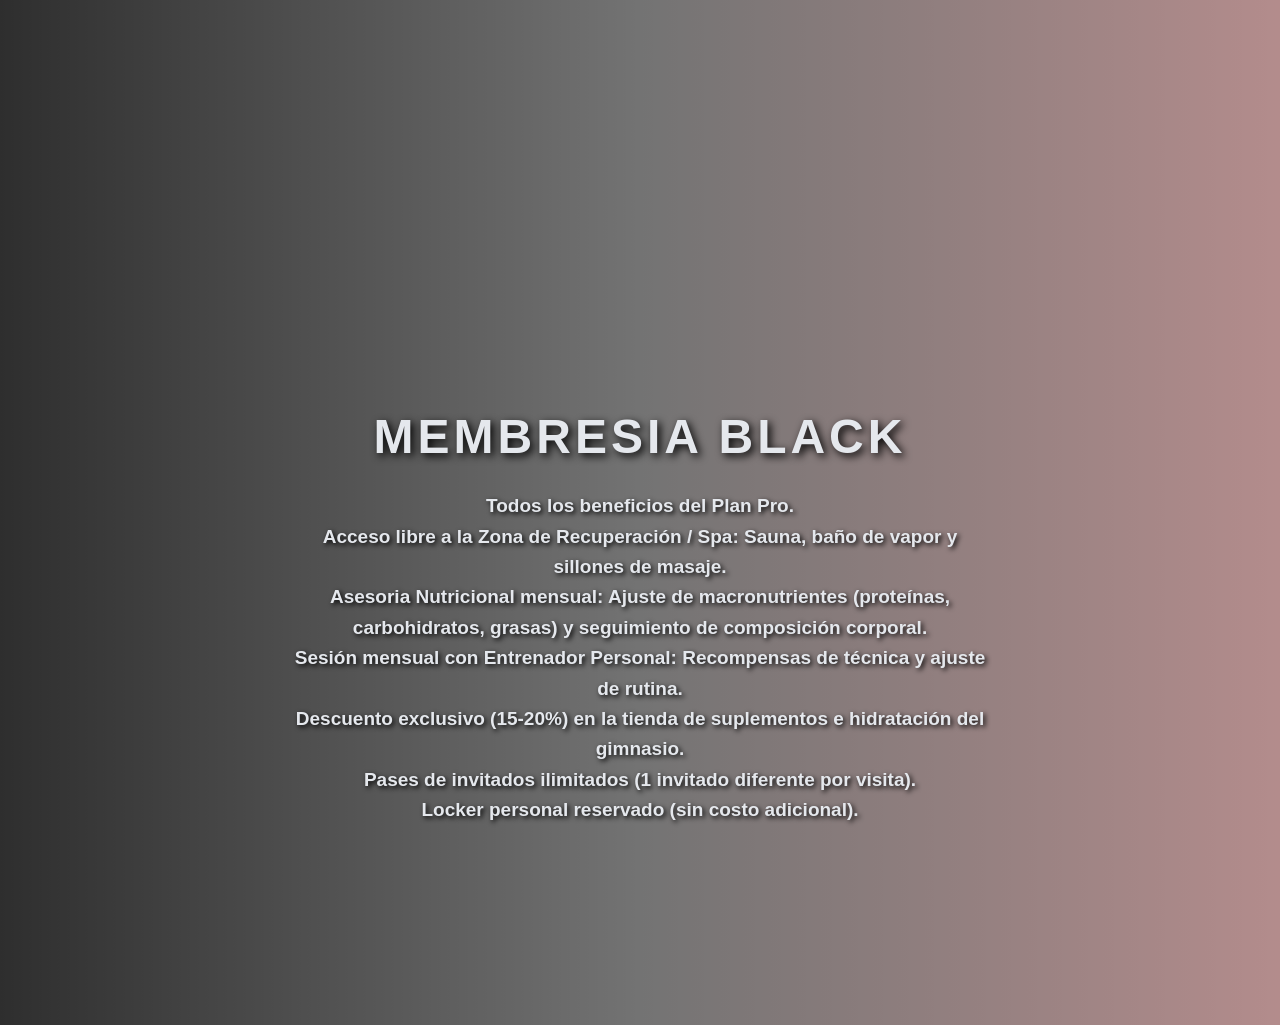
<file: servicios.html>
<!DOCTYPE html>
<html lang="en">
<head>
    <meta charset="UTF-8">
    <meta name="viewport" content="width=device-width, initial-scale=1.0">
    <title>Servicios</title>
    <link rel="stylesheet" href="css/style.css">
</head>
<body>
     <header>
        <nav class="navbar">
            <ul class="menu">
                <li><a href="index.html">Inicio</a></li>
                <li><a href="sobre-nosotros.html">Sobre Nosotros</a></li>
                <li><a href="informacion-adicional.html">Informacion adicional</a></li>
                <li><a href="ubicacion.html">Ubicación</a></li>
                <li><a href="contacto.html">Contacto</a></li>
                <li><a href="registro.html">Registro</a></li>
            </ul>
        </nav>
        <nav class="navbar">
            <ul class="menu">
                <li><a href="#Basica">Membresia Básica</a></li>
                <li><a href="#Silver">Membresia Silver</a></li>
                <li><a href="#Black">Membresia Black</a></li>
            </ul>
        </nav>
    </header>
    <section id="Basica" class="hero">

            <div class="hero-overlay">

                <div class="hero-content">

                    <h1>
                        Membresia Básica
                    </h1>

                    <p class="descripcion-hero"><h2>
                        <p>Acceso ilimitado a la zona de musculación y peso libre (mancuernas, racks, poleas).</p>
                        <p>Horario estándar: Acceso de lunes a viernes en horario regular.</p>
                        <p>Evaluación inicial básica: Registro de peso y porcentaje de grasa al ingresar.</p>
                        <p>Uso de vestidores y duchas.</p>
                        <p>Un pase de invitado al mes (para traer a un amigo un día).</p>
                    </h2></p>
                </div>

            </div>

        </section>
        <section id="Silver" class="hero">

            <div class="hero-overlay">

                <div class="hero-content">

                    <h1>
                        Membresia Silver
                    </h1>

                    <p class="descripcion-hero"><h2>
                       <p>Todos los beneficios del Plan Básico.</p>
                       <p></p>Acceso total 24/7 o en horario extendido (incluyendo fines de semana y feriados).</p>
                       <p>Acceso ilimitado a Clases Grupales: Spinning, Yoga, Pilates, Funcional y HIIT.</p>
                       <p>Acceso a todas las sedes del gimnasio (si aplica).</p>
                       <p>Rutina de entrenamiento digitalized: Rutina básica de hipertrofia o fuerza según el objetivo.</p>
                       <p>Dos pases de invitados al mes.</p>
                    </h2></p>

                </div>

            </div>

        </section>
        <section id="Black" class="hero">

            <div class="hero-overlay">

                <div class="hero-content">

                    <h1>
                        Membresia Black
                    </h1>

                    <p class="descripcion-hero"><h2>
                       <p>Todos los beneficios del Plan Pro.</p>
                       <p>Acceso libre a la Zona de Recuperación / Spa: Sauna, baño de vapor y sillones de masaje.</p>
                       <p>Asesoria Nutricional mensual: Ajuste de macronutrientes (proteínas, carbohidratos, grasas) y seguimiento de composición corporal.</p>
                       <p>Sesión mensual con Entrenador Personal: Recompensas de técnica y ajuste de rutina.</p>
                       <p>Descuento exclusivo (15-20%) en la tienda de suplementos e hidratación del gimnasio.</p>
                       <p>Pases de invitados ilimitados (1 invitado diferente por visita).</p>
                       <p>Locker personal reservado (sin costo adicional).</p>
                    </h2></p>

                </div>

            </div>

        </section>
</body>
</html>
</file>
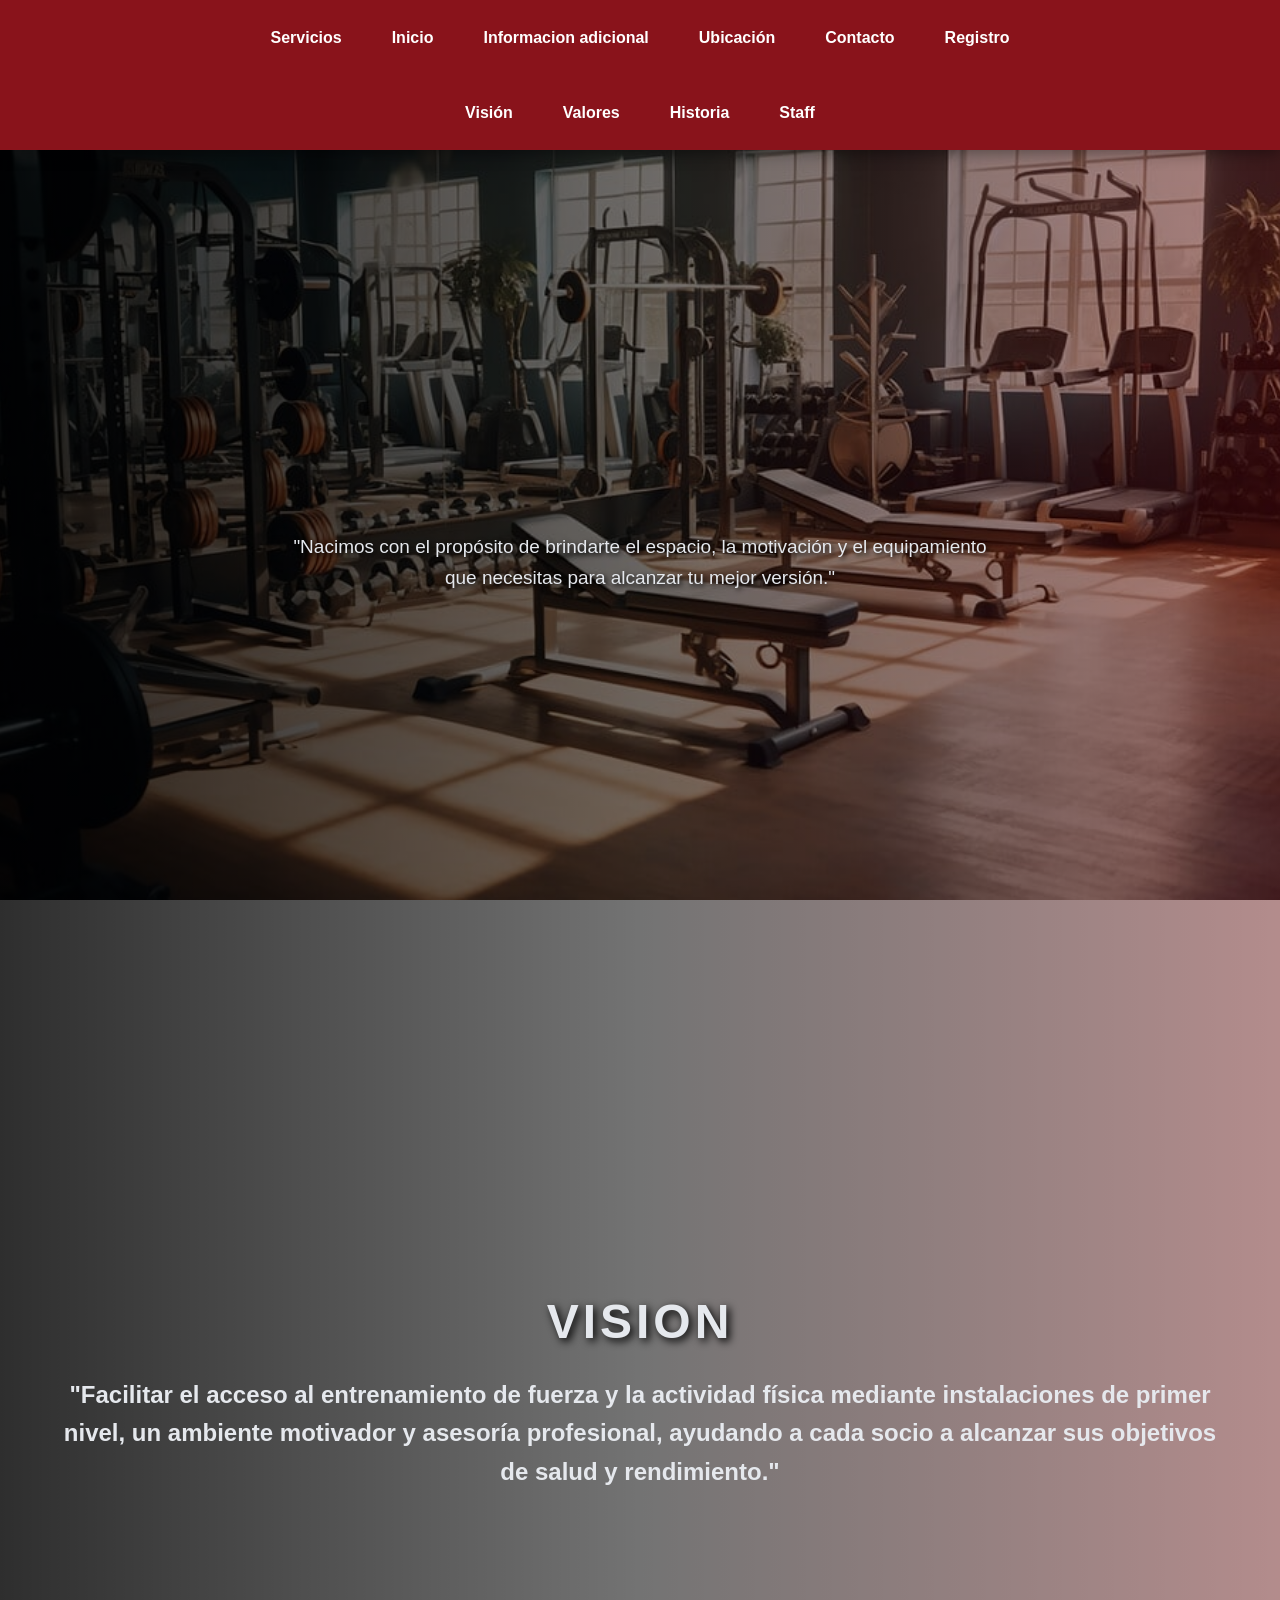
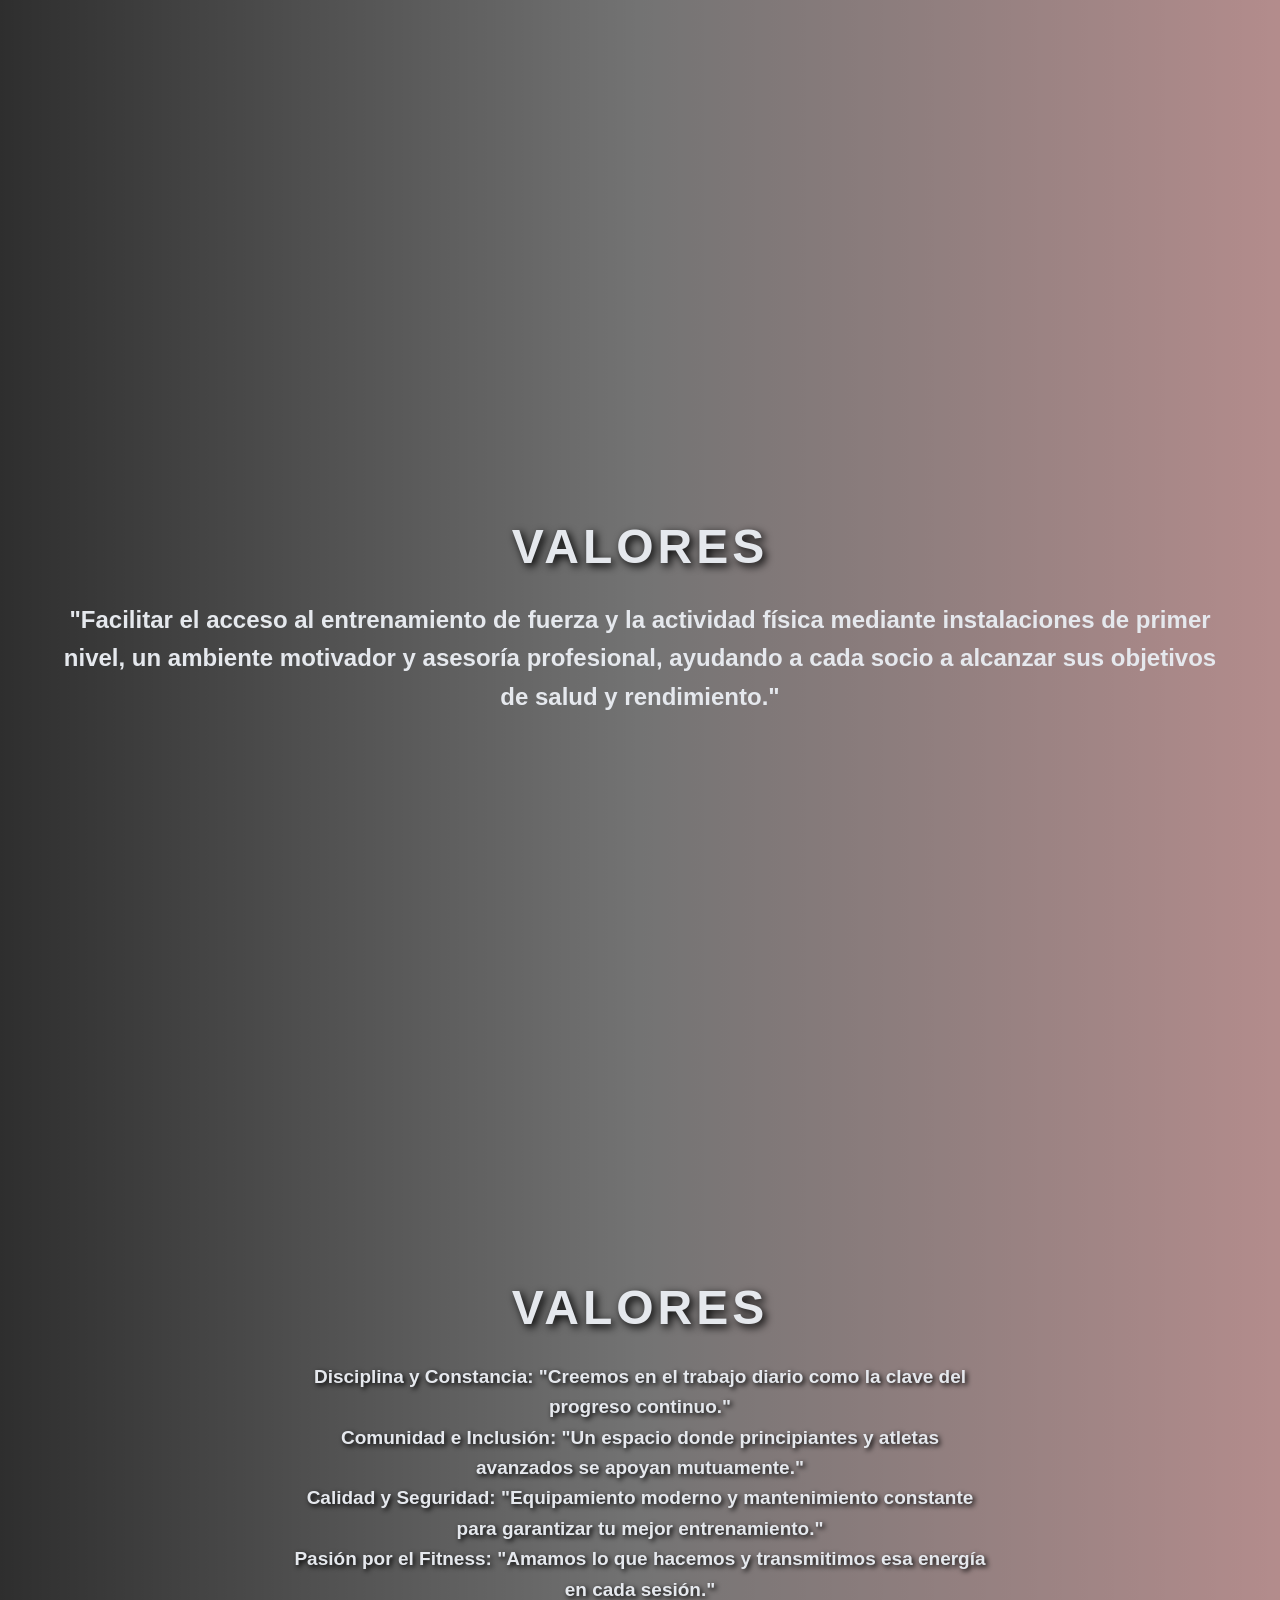
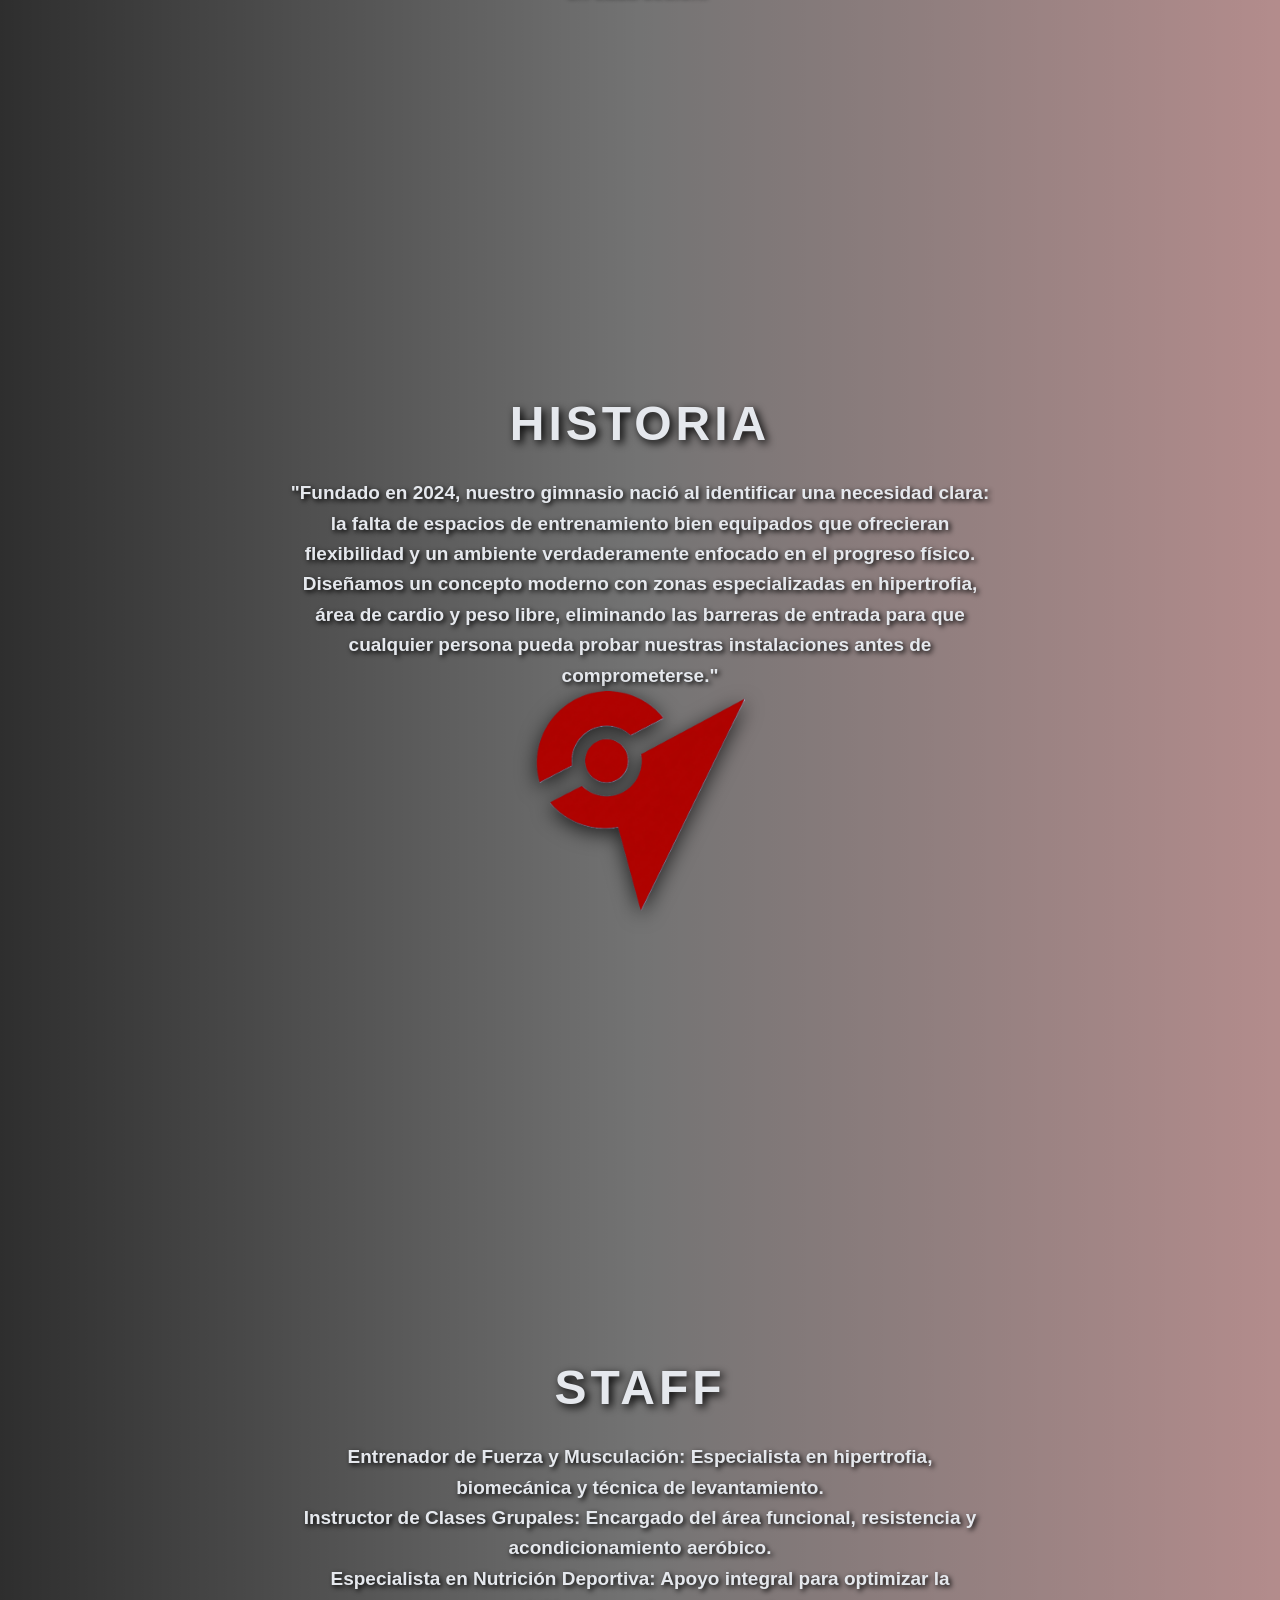
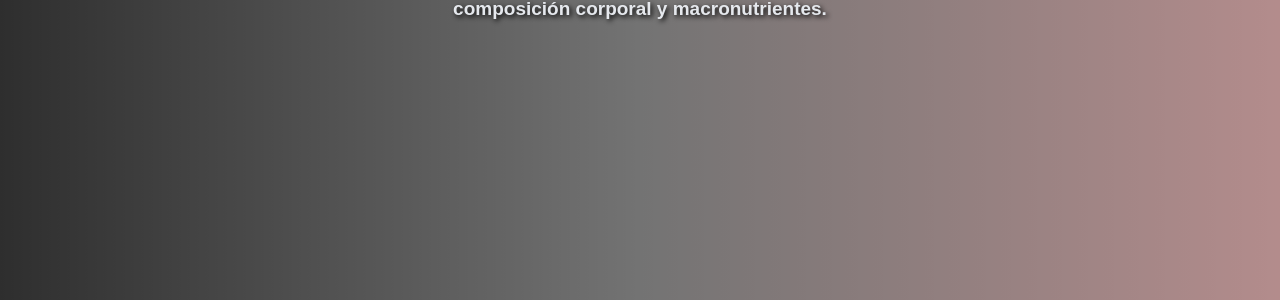
<file: sobre-nosotros.html>
<!DOCTYPE html>
<html lang="en">
<head>
    <meta charset="UTF-8">
    <meta name="viewport" content="width=device-width, initial-scale=1.0">
    <title>Document</title>
    <link rel="stylesheet" href="css/style.css">
</head>
<body>
     <header>
        <nav class="navbar">
            <ul class="menu">
                <li><a href="servicios.html">Servicios</a></li>
                <li><a href="index.html">Inicio</a></li>
                <li><a href="informacion-adicional.html">Informacion adicional</a></li>
                <li><a href="ubicacion.html">Ubicación</a></li>
                <li><a href="contacto.html">Contacto</a></li>
                <li><a href="registro.html">Registro</a></li>
            </ul>
        </nav>
        <nav class="navbar">
            <ul class="menu">
                <li><a href="#vision">Visión</a></li>
                <li><a href="#valores">Valores</a></li>
                <li><a href="#historia">Historia</a></li>
                <li><a href="#staff">Staff</a></li>
            </ul>
        </nav>
    </header>
   
        <section id="vision" class="hero">
 <div class="hero-overlay">
<p>"Nacimos con el propósito de brindarte el espacio, la motivación y el equipamiento que necesitas para alcanzar tu mejor versión."</p>

 </div>
            <div class="hero-overlay">

                <div class="hero-content">

                    <h1>
                        Vision
                    </h1>

                    <p class="descripcion-hero"><h2>
                        "Facilitar el acceso al entrenamiento de fuerza y la actividad física mediante instalaciones de primer nivel, un ambiente motivador y asesoría profesional, ayudando a cada socio a alcanzar sus objetivos de salud y rendimiento."
                    </h2></p>
                </div>

            </div>

        </section>
        <section id="valores" class="hero">

            <div class="hero-overlay">

                <div class="hero-content">

                    <h1>
                        Valores
                    </h1>

                    <p class="descripcion-hero"><h2>
                        "Facilitar el acceso al entrenamiento de fuerza y la actividad física mediante instalaciones de primer nivel, un ambiente motivador y asesoría profesional, ayudando a cada socio a alcanzar sus objetivos de salud y rendimiento."
                    </h2></p>
                </div>

            </div>

        </section>
         <section id="valores" class="hero">

            <div class="hero-overlay">

                <div class="hero-content">

                    <h1>
                        Valores
                    </h1>

                    <p class="descripcion-hero"><h2>
                        <p>Disciplina y Constancia: "Creemos en el trabajo diario como la clave del progreso continuo."</p>

                        <p>Comunidad e Inclusión: "Un espacio donde principiantes y atletas avanzados se apoyan mutuamente."</p>

                        <p><strong>Calidad y Seguridad:</strong> "Equipamiento moderno y mantenimiento constante para garantizar tu mejor entrenamiento."</p>

                        <p><strong>Pasión por el Fitness:</strong> "Amamos lo que hacemos y transmitimos esa energía en cada sesión."</p>
                    </h2></p>
                </div>

            </div>

        </section>
        <section id="historia" class="hero">

            <div class="hero-overlay">

                <div class="hero-content">

                    <h1>
                        Historia
                    </h1>

                    <p class="descripcion-hero">
                        <h2>
                            <p>"Fundado en 2024, nuestro gimnasio nació al identificar una necesidad clara: la falta de espacios de entrenamiento bien equipados que ofrecieran flexibilidad y un ambiente verdaderamente enfocado en el progreso físico. Diseñamos un concepto moderno con zonas especializadas en hipertrofia, área de cardio y peso libre, eliminando las barreras de entrada para que cualquier persona pueda probar nuestras instalaciones antes de comprometerse."</p>

                        </h2>

                    </p>
                    <img
                    src="img/logo.png"
                    alt="Logo del gimnasio"
                    class="foto-logo"
                    >

                </div>

            </div>

        </section>
        <section id="staff" class="hero">

            <div class="hero-overlay">

                <div class="hero-content">

                    <h1>
                        Staff
                    </h1>

                    <p class="descripcion-hero">
                        <h2>
                            <p>Entrenador de Fuerza y Musculación: Especialista en hipertrofia, biomecánica y técnica de levantamiento.</p>
                            <p>Instructor de Clases Grupales: Encargado del área funcional, resistencia y acondicionamiento aeróbico.</p>
                            <p>Especialista en Nutrición Deportiva: Apoyo integral para optimizar la composición corporal y macronutrientes.</p>
                        </h2>

                    </p>
                   
                </div>

            </div>

        </section>
</body>
</html>
</file>
<file: css/style.css>
/* ==============================
   CLASE SINCRONICA 17082026
================================ */

* {
    margin: 0;
    padding: 0;
    box-sizing: border-box;
}

html {
    scroll-behavior: smooth;
}

body {
    font-family: Arial, Helvetica, sans-serif;

    background-color: #ffffff;

    color: #e5e8ed;

    line-height: 1.6;
}

img {
    max-width: 100%;
}

.contenedor {
    width: 90%;
    max-width: 1150px;
    margin: auto;
}

/* =========================
   HEADER / MENÚ
========================= */

header {
    background: #89131B;
    position: sticky;
    top: 0;
    z-index: 1000;
    box-shadow: 0 3px 15px rgba(0, 0, 0, 0.4);
}

.navbar {
    width: 90%;
    max-width: 1200px;
    min-height: 75px;

    margin: auto;

    display: flex;
    align-items: center;
    justify-content: center;
}

.menu {
    list-style: none;

    display: flex;
    align-items: center;
    gap: 40px;
}

.menu li a {
    color: white;
    text-decoration: none;

    font-size: 16px;
    font-weight: bold;

    padding: 10px 5px;

    transition: 0.3s;
}

/* Efecto al pasar el mouse */

.menu li a:hover {
    color: #ff4d4d;
}


/* =========================
   HERO
========================= */

.hero {
    min-height: calc(100vh - 75px);

    background-image: url("../img/banner.png");

    background-size: cover;
    background-position: center;
    background-repeat: no-repeat;
    background-attachment: fixed;
}


/* Capa oscura sobre la imagen */

.hero-overlay {
    min-height: calc(100vh - 75px);

    background: linear-gradient(90deg,
            rgba(0, 0, 0, 0.82),
            rgba(0, 0, 0, 0.55),
            rgba(87, 0, 0, 0.45));

    display: flex;
    align-items: center;
    justify-content: center;

    padding: 50px;
}


/* =========================
   CONTENIDO PRINCIPAL
========================= */

.hero-overlay {
    flex-direction: column;
    text-align: center;
}


/* Logo */

.foto-logo {
    width: 220px;
    height: 220px;

    object-fit: contain;

    margin-bottom: 20px;

    filter: drop-shadow(0 5px 10px rgba(0, 0, 0, 0.7));

    transition: transform 0.3s;
}

.foto-logo:hover {
    transform: scale(1.05);
}


/* Título */

.hero-overlay h1 {
    font-size: 48px;
    letter-spacing: 4px;

    text-transform: uppercase;

    margin-bottom: 15px;

    text-shadow: 3px 3px 8px black;
}


/* Descripción */

.hero-overlay p {
    max-width: 700px;

    font-size: 19px;
    line-height: 1.6;

    text-shadow: 2px 2px 5px black;
}


/* =========================
   RESPONSIVE
========================= */

@media (max-width: 800px) {

    .menu {
        gap: 15px;
        flex-wrap: wrap;
        justify-content: center;
    }

    .menu li a {
        font-size: 14px;
    }

    .navbar {
        min-height: 90px;
    }

    .hero-overlay {
        padding: 30px 20px;
    }

    .foto-logo {
        width: 170px;
        height: 170px;
    }

    .hero-overlay h1 {
        font-size: 34px;
        letter-spacing: 2px;
    }

    .hero-overlay p {
        font-size: 16px;
    }

}

.oculto {
    display: none;
}

/* ==============================
   CONTACTO
================================ */
/* ==============================
   PÁGINA DE CONTACTO
================================ */

.contacto-pagina {
    min-height: calc(100vh - 75px);
    background: #ffffff;
    padding: 65px 0 80px;
}


/* ==============================
   ENCABEZADO
================================ */

.contacto-encabezado {
    max-width: 850px;
    margin-bottom: 45px;
}

.contacto-encabezado > span {
    display: inline-block;

    color: #89131B;

    font-size: 14px;
    font-weight: bold;

    letter-spacing: 3px;

    margin-bottom: 8px;
}

.contacto-encabezado .titulo-seccion {
    margin-bottom: 12px;
}

.contacto-encabezado .subtitulo-seccion {
    max-width: 750px;
    margin-bottom: 0;
}

.contacto-container {
    display: grid;

    grid-template-columns: 1.2fr 0.8fr;

    gap: 30px;

    margin-top: 0;
}


/* ==============================
   TARJETA INFORMACIÓN
================================ */

.contacto-info {
    position: relative;

    background: #0f172a;

    color: white;

    padding: 42px;

    border-radius: 15px;

    box-shadow: 0 10px 30px rgba(0, 0, 0, 0.18);

    overflow: hidden;
}
.item {
    display: grid;
    grid-template-columns: 1fr 1fr;
    gap: 5px;
    align-items: center;
    margin-top: 10px;
}
.equipo{
      display: grid;
    grid-template-columns: 1fr 1fr;
    gap: 20px; 
    margin-top: 10px;
    text-align: left;
}

/* Decoración roja */

.contacto-info::before {
    content: "";

    position: absolute;

    top: 0;
    left: 0;

    width: 100%;
    height: 5px;

    background: #89131B;
}


.contacto-icono {
    width: 55px;
    height: 55px;

    display: flex;
    align-items: center;
    justify-content: center;

    background: #89131B;

    border-radius: 50%;

    font-size: 25px;

    margin-bottom: 20px;
}


.contacto-info h3 {
    font-size: 27px;

    margin-bottom: 12px;
}


.contacto-descripcion {
    color: #cbd5e1;

    font-size: 16px;

    margin-bottom: 30px;
}


/* ==============================
   DATOS DE CONTACTO
================================ */

.contacto-dato {
    display: flex;

    align-items: center;
    margin-top: 10px;
}

.equipo {
    display: grid;
    grid-template-columns: 1fr 1fr;
    gap: 20px;
    margin-top: 10px;
    text-align: left;
}

.titulo-seccion {
    font-size: 36px;
    color: #89131B;
    margin-bottom: 10px;
    text-transform: uppercase;
    letter-spacing: 1px;
}


.contacto-dato:hover {
    background: rgba(137, 19, 27, 0.35);

    transform: translateX(5px);
}


.dato-icono {
    min-width: 45px;
    height: 45px;

    display: flex;
    align-items: center;
    justify-content: center;

    background: #89131B;

    border-radius: 8px;

    font-size: 21px;
}


.contacto-dato strong {
    display: block;

    color: #ffffff;

    font-size: 15px;

    margin-bottom: 3px;
}


.contacto-dato span {
    display: block;

    color: #cbd5e1;

    font-size: 15px;
}


/* ==============================
   TARJETA DERECHA
================================ */

.contacto-mensaje {
    display: flex;

    flex-direction: column;

    justify-content: center;

    background: #f8fafc;

    border-radius: 15px;

    padding: 45px;

    border: 1px solid #e2e8f0;

    box-shadow: 0 10px 30px rgba(0, 0, 0, 0.08);
}


.contacto-mensaje h3 {
    color: #89131B;

    font-size: 30px;

    margin-bottom: 18px;
}


.contacto-mensaje p {
    color: #475569;

    font-size: 17px;

    line-height: 1.8;

    margin-bottom: 30px;
}


/* ==============================
   BOTÓN
================================ */

.boton-contacto {
    display: inline-block;

    width: fit-content;

    background: #89131B;

    color: white;

    text-decoration: none;

    font-weight: bold;

    padding: 13px 25px;

    border-radius: 7px;

    transition: 0.3s;
}


.boton-contacto:hover {
    background: #b01824;

    transform: translateY(-3px);

    box-shadow: 0 7px 15px rgba(137, 19, 27, 0.3);
}


/* ==============================
   RESPONSIVE CONTACTO
================================ */

@media (max-width: 800px) {

    .contacto-pagina {
        padding: 45px 0 60px;
    }

    .contacto-container {
        grid-template-columns: 1fr;
    }

    .contacto-info,
    .contacto-mensaje {
        padding: 30px;
    }

    .contacto-encabezado .titulo-seccion {
        font-size: 32px;
    }

    .contacto-dato {
        align-items: flex-start;
    }
}z/* ==============================
   CLASE SINCRONICA 17082026
================================ */

* {
    margin: 0;
    padding: 0;
    box-sizing: border-box;
}

html {
    scroll-behavior: smooth;
}

body {
    font-family: Arial, Helvetica, sans-serif;

    background-color: #ffffff;

    color: #e5e8ed;

    line-height: 1.6;
}

img {
    max-width: 100%;
}

.contenedor {
    width: 90%;
    max-width: 1150px;
    margin: auto;
}

/* =========================
   HEADER / MENÚ
========================= */

header {
    background: #89131B;
    position: sticky;
    top: 0;
    z-index: 1000;
    box-shadow: 0 3px 15px rgba(0, 0, 0, 0.4);
}

.navbar {
    width: 90%;
    max-width: 1200px;
    min-height: 75px;

    margin: auto;

    display: flex;
    align-items: center;
    justify-content: center;
}

.menu {
    list-style: none;

    display: flex;
    align-items: center;
    gap: 40px;
}

.menu li a {
    color: white;
    text-decoration: none;

    font-size: 16px;
    font-weight: bold;

    padding: 10px 5px;

    transition: 0.3s;
}

/* Efecto al pasar el mouse */

.menu li a:hover {
    color: #ff4d4d;
}


/* =========================
   HERO
========================= */

.hero {
    min-height: calc(100vh - 75px);

    background-image: url("../img/banner.png");

    background-size: cover;
    background-position: center;
    background-repeat: no-repeat;
    background-attachment: fixed;
}


/* Capa oscura sobre la imagen */

.hero-overlay {
    min-height: calc(100vh - 75px);

    background: linear-gradient(90deg,
            rgba(0, 0, 0, 0.82),
            rgba(0, 0, 0, 0.55),
            rgba(87, 0, 0, 0.45));

    display: flex;
    align-items: center;
    justify-content: center;

    padding: 50px;
}


/* =========================
   CONTENIDO PRINCIPAL
========================= */

.hero-overlay {
    flex-direction: column;
    text-align: center;
}


/* Logo */

.foto-logo {
    width: 220px;
    height: 220px;

    object-fit: contain;

    margin-bottom: 20px;

    filter: drop-shadow(0 5px 10px rgba(0, 0, 0, 0.7));

    transition: transform 0.3s;
}

.foto-logo:hover {
    transform: scale(1.05);
}


/* Título */

.hero-overlay h1 {
    font-size: 48px;
    letter-spacing: 4px;

    text-transform: uppercase;

    margin-bottom: 15px;

    text-shadow: 3px 3px 8px black;
}


/* Descripción */

.hero-overlay p {
    max-width: 700px;

    font-size: 19px;
    line-height: 1.6;

    text-shadow: 2px 2px 5px black;
}


/* =========================
   RESPONSIVE
========================= */

@media (max-width: 800px) {

    .menu {
        gap: 15px;
        flex-wrap: wrap;
        justify-content: center;
    }

    .menu li a {
        font-size: 14px;
    }

    .navbar {
        min-height: 90px;
    }

    .hero-overlay {
        padding: 30px 20px;
    }

    .foto-logo {
        width: 170px;
        height: 170px;
    }

    .hero-overlay h1 {
        font-size: 34px;
        letter-spacing: 2px;
    }

    .hero-overlay p {
        font-size: 16px;
    }

}

.oculto {
    display: none;
}

/* ==============================
   CONTACTO
================================ */
/* ==============================
   PÁGINA DE CONTACTO
================================ */

.contacto-pagina {
    min-height: calc(100vh - 75px);
    background: #ffffff;
    padding: 65px 0 80px;
}


/* ==============================
   ENCABEZADO
================================ */

.contacto-encabezado {
    max-width: 850px;
    margin-bottom: 45px;
}

.contacto-encabezado > span {
    display: inline-block;

    color: #89131B;

    font-size: 14px;
    font-weight: bold;

    letter-spacing: 3px;

    margin-bottom: 8px;
}

.contacto-encabezado .titulo-seccion {
    margin-bottom: 12px;
}

.contacto-encabezado .subtitulo-seccion {
    max-width: 750px;
    margin-bottom: 0;
}

.contacto-container {
    display: grid;

    grid-template-columns: 1.2fr 0.8fr;

    gap: 30px;

    margin-top: 0;
}


/* ==============================
   TARJETA INFORMACIÓN
================================ */

.contacto-info {
    position: relative;

    background: #0f172a;

    color: white;

    padding: 42px;

    border-radius: 15px;

    box-shadow: 0 10px 30px rgba(0, 0, 0, 0.18);

    overflow: hidden;
}
.item {
    display: grid;
    grid-template-columns: 1fr 1fr;
    gap: 5px;
    align-items: center;
    margin-top: 10px;
}
.equipo{
      display: grid;
    grid-template-columns: 1fr 1fr;
    gap: 20px; 
    margin-top: 10px;
    text-align: left;
}

/* Decoración roja */

.contacto-info::before {
    content: "";

    position: absolute;

    top: 0;
    left: 0;

    width: 100%;
    height: 5px;

    background: #89131B;
}


.contacto-icono {
    width: 55px;
    height: 55px;

    display: flex;
    align-items: center;
    justify-content: center;

    background: #89131B;

    border-radius: 50%;

    font-size: 25px;

    margin-bottom: 20px;
}


.contacto-info h3 {
    font-size: 27px;

    margin-bottom: 12px;
}


.contacto-descripcion {
    color: #cbd5e1;

    font-size: 16px;

    margin-bottom: 30px;
}


/* ==============================
   DATOS DE CONTACTO
================================ */

.contacto-dato {
    display: flex;

    align-items: center;
    margin-top: 10px;
}

.equipo {
    display: grid;
    grid-template-columns: 1fr 1fr;
    gap: 20px;
    margin-top: 10px;
    text-align: left;
}

.titulo-seccion {
    font-size: 36px;
    color: #89131B;
    margin-bottom: 10px;
    text-transform: uppercase;
    letter-spacing: 1px;
}


.contacto-dato:hover {
    background: rgba(137, 19, 27, 0.35);

    transform: translateX(5px);
}


.dato-icono {
    min-width: 45px;
    height: 45px;

    display: flex;
    align-items: center;
    justify-content: center;

    background: #89131B;

    border-radius: 8px;

    font-size: 21px;
}


.contacto-dato strong {
    display: block;

    color: #ffffff;

    font-size: 15px;

    margin-bottom: 3px;
}


.contacto-dato span {
    display: block;

    color: #cbd5e1;

    font-size: 15px;
}


/* ==============================
   TARJETA DERECHA
================================ */

.contacto-mensaje {
    display: flex;

    flex-direction: column;

    justify-content: center;

    background: #f8fafc;

    border-radius: 15px;

    padding: 45px;

    border: 1px solid #e2e8f0;

    box-shadow: 0 10px 30px rgba(0, 0, 0, 0.08);
}


.contacto-mensaje h3 {
    color: #89131B;

    font-size: 30px;

    margin-bottom: 18px;
}


.contacto-mensaje p {
    color: #475569;

    font-size: 17px;

    line-height: 1.8;

    margin-bottom: 30px;
}


/* ==============================
   BOTÓN
================================ */

.boton-contacto {
    display: inline-block;

    width: fit-content;

    background: #89131B;

    color: white;

    text-decoration: none;

    font-weight: bold;

    padding: 13px 25px;

    border-radius: 7px;

    transition: 0.3s;
}


.boton-contacto:hover {
    background: #b01824;

    transform: translateY(-3px);

    box-shadow: 0 7px 15px rgba(137, 19, 27, 0.3);
}


/* ==============================
   RESPONSIVE CONTACTO
================================ */

@media (max-width: 800px) {

    .contacto-pagina {
        padding: 45px 0 60px;
    }

    .contacto-container {
        grid-template-columns: 1fr;
    }

    .contacto-info,
    .contacto-mensaje {
        padding: 30px;
    }

    .contacto-encabezado .titulo-seccion {
        font-size: 32px;
    }

    .contacto-dato {
        align-items: flex-start;
    }
}

/* =========================
   PROMOCIÓN
========================= */

.promocion {
    margin-top: 30px;
    max-width: 750px;

    padding: 25px 35px;

    background: rgba(87, 0, 0, 0.80);

    border: 1px solid rgba(255, 255, 255, 0.25);

    border-radius: 15px;

    text-align: center;

    box-shadow: 0 8px 25px rgba(0, 0, 0, 0.5);

    backdrop-filter: blur(5px);
}

.promocion h2 {
    font-size: 26px;

    margin-bottom: 12px;

    color: white;

    text-transform: uppercase;

    letter-spacing: 1px;
}

.promocion p {
    font-size: 16px;

    line-height: 1.5;

    margin-bottom: 20px;
}


/* =========================
   BOTÓN REGISTRO
========================= */

.boton-registro {
    display: inline-block;

    padding: 12px 30px;

    background-color: white;

    color: #570000;

    text-decoration: none;

    font-size: 16px;

    font-weight: bold;

    border-radius: 25px;

    transition: 0.3s;

    box-shadow: 0 4px 10px rgba(0, 0, 0, 0.4);
}

.boton-registro:hover {
    background-color: #ff4d4d;

    color: white;

    transform: scale(1.05);
}
</file>
